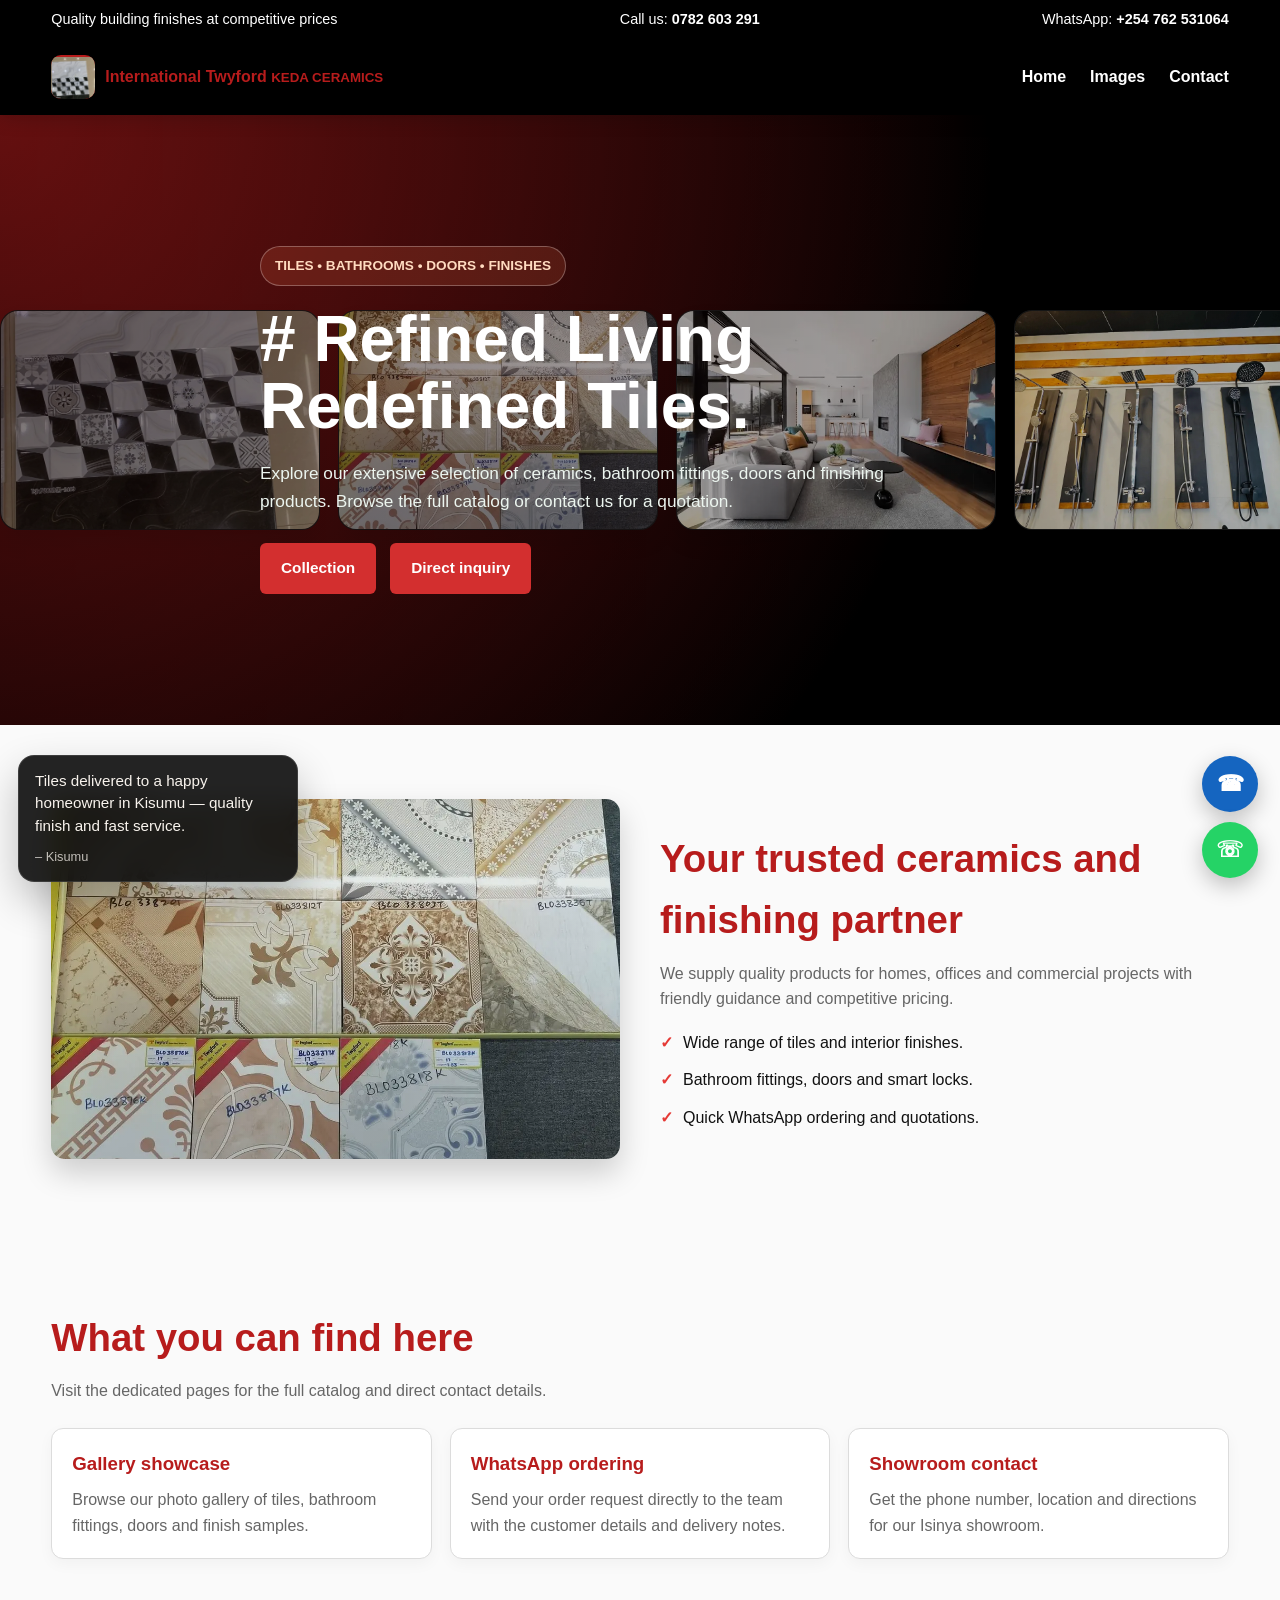
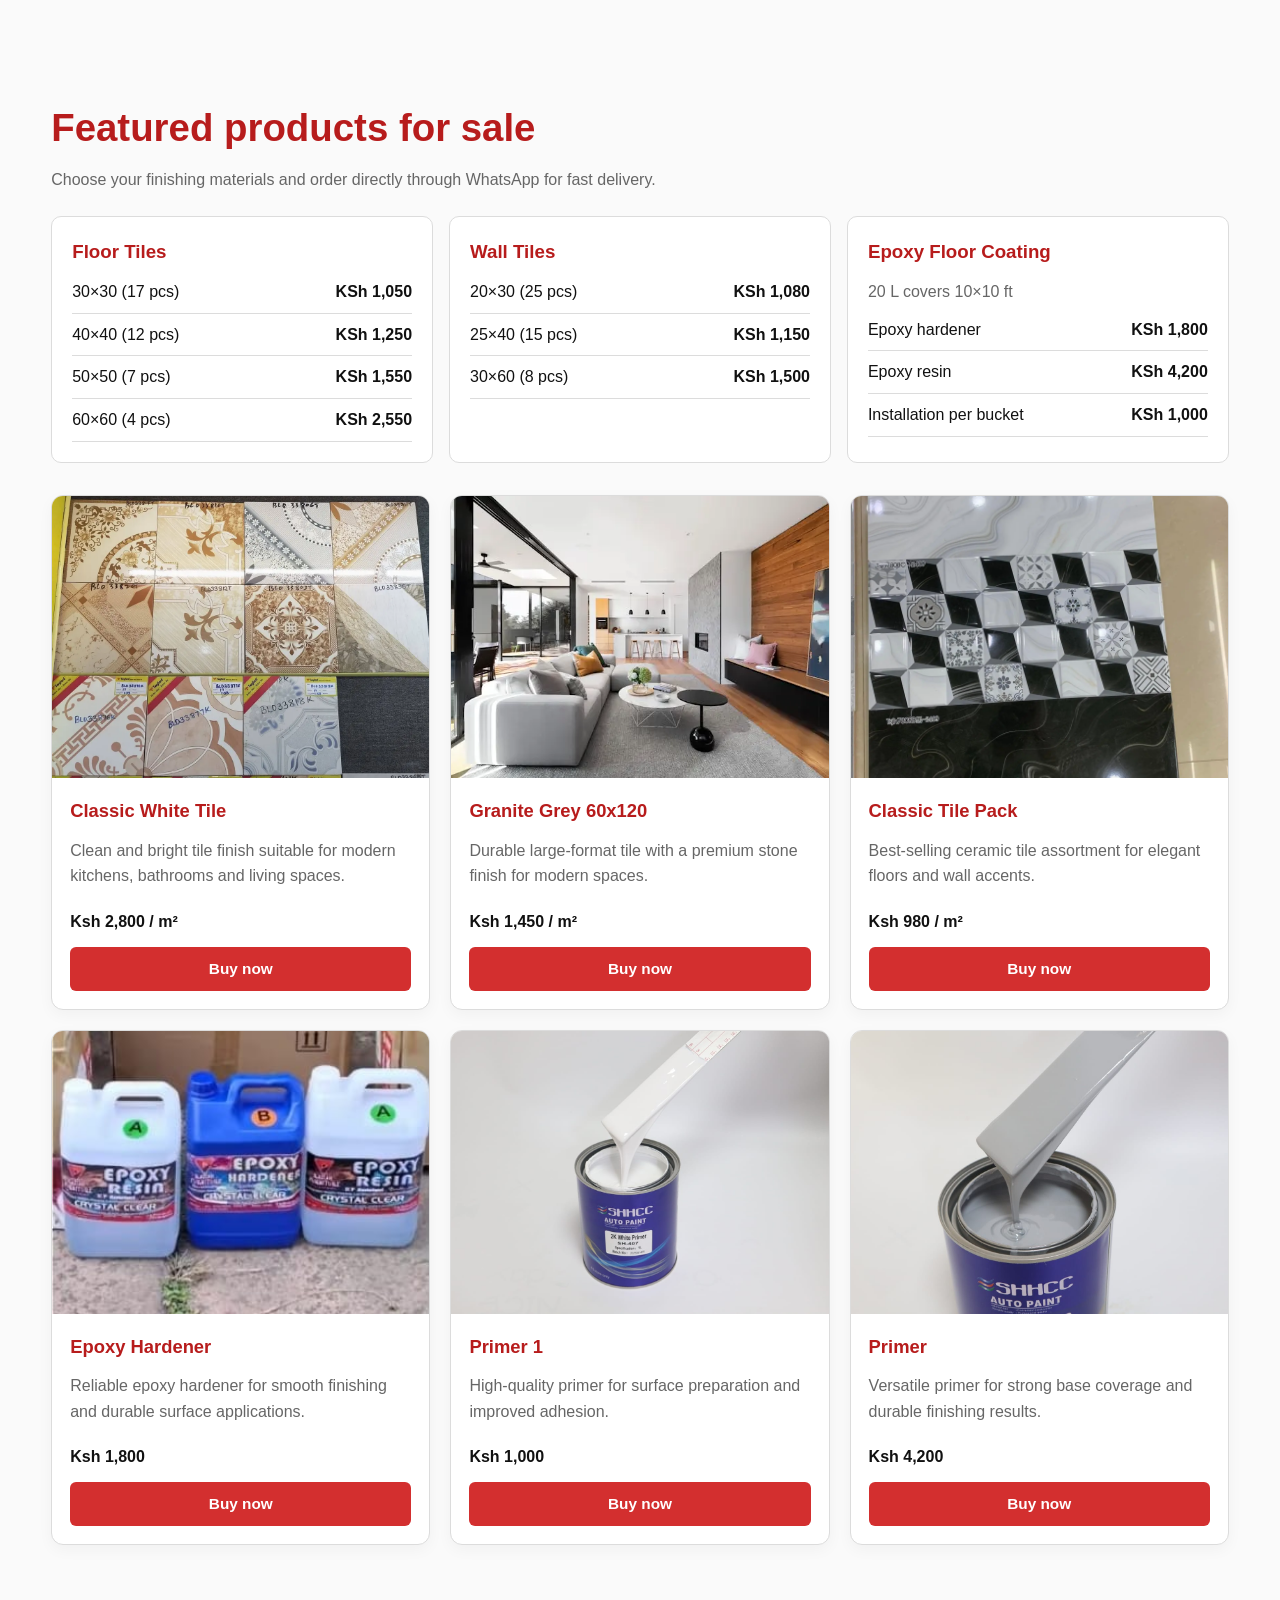
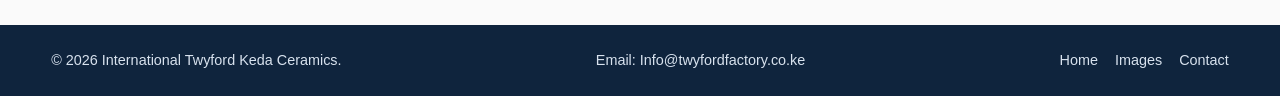
<file: Twyford_Tiles_Contact_WhatsApp_Updated/tiles/index.html>
<!DOCTYPE html>
<html lang="en">

<head>
    <meta charset="UTF-8" />
    <meta name="viewport" content="width=device-width, initial-scale=1.0" />
    <title>International Twyford Keda Ceramics | Isinya, Kajiado</title>
    <meta name="description" content="Shop quality Twyford tiles, bathroom fittings, doors, smart locks, taps and building materials at International Twyford Keda Ceramics in Isinya, Kajiado County." />
    <style>
         :root {
            --primary: #b71c1c;
            --primary-dark: #000000;
            --secondary: #e53935;
            --light: #fafafa;
            --dark: #111111;
            --gray: #666666;
            --white: #ffffff;
            --border: #dcdcdc;
            --shadow: 0 14px 30px rgba(0, 0, 0, 0.18);
        }
        
        * {
            box-sizing: border-box;
            margin: 0;
            padding: 0;
        }
        
        body {
            font-family: Arial, Helvetica, sans-serif;
            background: var(--light);
            color: var(--dark);
            line-height: 1.6;
        }
        
        a {
            color: inherit;
            text-decoration: none;
        }
        
        img {
            display: block;
            max-width: 100%;
        }
        
        .container {
            width: min(1180px, 92%);
            margin: auto;
        }
        
        .topbar {
            background: var(--primary-dark);
            color: var(--white);
            font-size: 0.9rem;
            padding: 8px 0;
        }
        
        .topbar-content {
            display: flex;
            justify-content: space-between;
            gap: 20px;
            flex-wrap: wrap;
        }
        
        header {
            position: sticky;
            top: 0;
            z-index: 1000;
            background: var(--primary-dark);
            box-shadow: 0 3px 18px rgba(0, 0, 0, 0.18);
        }
        
        .navbar {
            min-height: 76px;
            display: flex;
            align-items: center;
            justify-content: space-between;
            gap: 20px;
        }
        
        .logo {
            display: flex;
            align-items: center;
            gap: 10px;
            font-weight: 800;
            color: var(--primary);
        }
        
        .logo-icon {
            width: 44px;
            height: 44px;
            border-radius: 10px;
            overflow: hidden;
            display: grid;
            place-items: center;
            background: var(--primary);
            color: var(--white);
        }
        
        .logo-icon img {
            width: 100%;
            height: 100%;
            object-fit: cover;
            display: block;
            color: var(--secondary);
            font-size: 0.68rem;
            margin-top: 3px;
            letter-spacing: 0.8px;
        }
        
        .nav-links {
            display: flex;
            list-style: none;
            gap: 24px;
            font-weight: 600;
            color: var(--white);
        }
        
        .nav-links a:hover {
            color: var(--secondary);
        }
        
        .menu-btn {
            display: none;
            border: 0;
            background: transparent;
            font-size: 1.7rem;
            cursor: pointer;
            color: var(--primary);
        }
        
        .hero {
            position: relative;
            min-height: 610px;
            display: flex;
            align-items: center;
            background: radial-gradient(circle at top left, #b71c1c 0%, #000000 70%);
            color: var(--white);
            overflow: hidden;
        }
        
        .hero::before {
            content: '';
            position: absolute;
            inset: 0;
            background: linear-gradient(90deg, rgba(0, 0, 0, 0.45), rgba(0, 0, 0, 0.30), rgba(0, 0, 0, 0.08));
            z-index: 1;
        }
        
        .hero-bg {
            position: absolute;
            inset: 0;
            z-index: 0;
            opacity: 0.85;
        }
        
        .hero-track {
            display: flex;
            align-items: center;
            gap: 18px;
            position: absolute;
            left: 0;
            top: 50%;
            transform: translateY(-50%);
            animation: scrollImages 30s linear infinite;
            min-width: 200%;
        }
        
        .hero-bg-item {
            flex: 0 0 auto;
            width: 320px;
            height: 220px;
            border-radius: 18px;
            overflow: hidden;
            box-shadow: 0 12px 24px rgba(0, 0, 0, 0.12);
            background: #000;
            border: 1px solid rgba(255, 255, 255, 0.12);
        }
        
        .hero-bg-item img {
            width: 100%;
            height: 100%;
            object-fit: cover;
            object-position: center;
        }
        
        @keyframes scrollImages {
            from {
                transform: translateX(0) translateY(-50%);
            }
            to {
                transform: translateX(-50%) translateY(-50%);
            }
        }
        
        .hero-content {
            position: relative;
            z-index: 2;
            max-width: 760px;
            padding: 70px 0;
        }
        
        .tag {
            display: inline-block;
            background: rgba(235, 110, 75, 0.18);
            border: 1px solid rgba(255, 255, 255, 0.28);
            color: #ffdbc0;
            padding: 8px 14px;
            border-radius: 30px;
            font-weight: 700;
            font-size: 0.85rem;
            margin-bottom: 20px;
        }
        
        h1 {
            font-size: clamp(2.3rem, 5vw, 4.2rem);
            line-height: 1.05;
            margin-bottom: 20px;
        }
        
        .hero p {
            font-size: 1.08rem;
            max-width: 650px;
            color: #ecf5ef;
            margin-bottom: 28px;
        }
        
        .buttons {
            display: flex;
            gap: 14px;
            flex-wrap: wrap;
        }
        
        .btn {
            display: inline-block;
            border: 0;
            border-radius: 6px;
            padding: 13px 21px;
            font-size: 0.96rem;
            font-weight: 700;
            cursor: pointer;
        }
        
        .btn-primary {
            background: #d32f2f;
            color: var(--white);
        }
        
        .btn-light {
            background: #d32f2f;
            color: var(--white);
        }
        
        .section {
            padding: 74px 0;
        }
        
        .about-grid {
            display: grid;
            grid-template-columns: 1fr 1fr;
            gap: 40px;
            align-items: center;
        }
        
        .about-image {
            min-height: 360px;
            border-radius: 14px;
            background: linear-gradient(rgba(18, 71, 52, 0.1), rgba(18, 71, 52, 0.1)), url("tile.webp") center/cover;
            box-shadow: var(--shadow);
        }
        
        .section-heading h2 {
            color: var(--primary);
            font-size: clamp(1.8rem, 3vw, 2.4rem);
            margin-bottom: 10px;
        }
        
        .section-heading p {
            color: var(--gray);
        }
        
        .feature-list {
            list-style: none;
            display: grid;
            gap: 12px;
            margin-top: 18px;
        }
        
        .feature-list li {
            display: flex;
            gap: 10px;
            align-items: flex-start;
        }
        
        .feature-list span {
            color: var(--secondary);
            font-weight: 700;
        }
        
        .cards-grid {
            display: grid;
            grid-template-columns: repeat(3, minmax(0, 1fr));
            gap: 18px;
            margin-top: 24px;
        }
        
        .feature-card {
            background: var(--white);
            border: 1px solid var(--border);
            border-radius: 12px;
            padding: 20px;
            box-shadow: 0 5px 15px rgba(0, 0, 0, 0.04);
        }
        
        .product-grid {
            display: grid;
            grid-template-columns: repeat(3, minmax(0, 1fr));
            gap: 20px;
            margin-top: 24px;
        }
        
        .product-card {
            background: var(--white);
            border: 1px solid var(--border);
            border-radius: 16px;
            overflow: hidden;
            box-shadow: var(--shadow);
            display: flex;
            flex-direction: column;
        }
        
        .product-card img {
            width: 100%;
            aspect-ratio: 4/3;
            object-fit: cover;
            display: block;
        }
        
        .product-card-content {
            padding: 18px;
            display: grid;
            gap: 12px;
        }
        
        .product-card h3 {
            margin: 0;
            font-size: 1.15rem;
            color: var(--primary);
        }
        
        .product-card p {
            color: var(--gray);
            line-height: 1.6;
            margin: 0;
        }
        
        .product-meta {
            display: flex;
            justify-content: space-between;
            align-items: center;
            gap: 12px;
            margin-top: 8px;
        }
        
        .product-price {
            font-weight: 700;
            color: var(--dark);
        }
        
        .product-card a {
            margin-top: 14px;
        }
        
        .client-notifications {
            position: fixed;
            left: 18px;
            bottom: 18px;
            z-index: 1200;
            width: min(280px, calc(100vw - 36px));
            pointer-events: none;
            display: grid;
            gap: 12px;
        }
        
        .client-notification {
            background: rgba(17, 17, 17, 0.92);
            color: #f8f3ed;
            border: 1px solid rgba(255, 255, 255, 0.12);
            border-radius: 16px;
            padding: 14px 16px;
            box-shadow: 0 18px 40px rgba(0, 0, 0, 0.24);
            backdrop-filter: blur(10px);
            opacity: 0;
            transform: translateY(10px);
            transition: opacity 0.35s ease, transform 0.35s ease;
            pointer-events: auto;
        }
        
        .client-notification.visible {
            opacity: 1;
            transform: translateY(0);
        }
        
        .client-notification p {
            margin: 0;
            line-height: 1.45;
            font-size: 0.95rem;
        }
        
        .client-notification .client-source {
            display: block;
            margin-top: 10px;
            font-size: 0.8rem;
            opacity: 0.75;
        }
        
        .products-section {
            padding: 64px 0 80px;
        }
        
        .products-section .section-heading h2 {
            margin-bottom: 8px;
        }
        
        .price-catalog {
            display: grid;
            grid-template-columns: repeat(auto-fit, minmax(230px, 1fr));
            gap: 16px;
            margin: 24px 0 32px;
        }
        
        .price-group {
            padding: 20px;
            background: var(--white);
            border: 1px solid var(--border);
            border-radius: 10px;
        }
        
        .price-group h3 {
            margin-bottom: 12px;
            color: var(--primary);
        }
        
        .price-group p {
            margin-bottom: 12px;
            color: var(--gray);
        }
        
        .price-list {
            display: grid;
            gap: 8px;
            list-style: none;
        }
        
        .price-list li {
            display: flex;
            justify-content: space-between;
            gap: 12px;
            padding-bottom: 8px;
            border-bottom: 1px solid var(--border);
        }
        
        .price-list strong {
            text-align: right;
            white-space: nowrap;
        }
        
        .filter-bar {
            display: flex;
            flex-wrap: wrap;
            gap: 10px;
            margin-bottom: 24px;
        }
        
        .filter-btn {
            border: 1px solid #cbd4ce;
            border-radius: 999px;
            background: var(--white);
            padding: 9px 16px;
            font-weight: 600;
            cursor: pointer;
            color: var(--primary);
        }
        
        .filter-btn.active,
        .filter-btn:hover {
            background: var(--primary);
            color: var(--white);
            border-color: var(--primary);
        }
        
        .products-layout {
            display: grid;
            grid-template-columns: 1.7fr 0.95fr;
            gap: 24px;
            align-items: start;
        }
        
        .products-grid {
            display: flex;
            flex-direction: column;
            gap: 24px;
        }
        
        .category-section {
            background: linear-gradient(180deg, #f8f3ed 0%, #efddd2 100%);
            border: 1px solid #e3d2ca;
            border-radius: 16px;
            padding: 20px;
            box-shadow: 0 6px 18px rgba(30, 45, 70, 0.06);
        }
        
        .category-heading {
            display: flex;
            justify-content: space-between;
            align-items: center;
            gap: 12px;
            margin-bottom: 16px;
        }
        
        .category-heading h2 {
            color: var(--primary);
            font-size: 1.15rem;
        }
        
        .category-pill {
            background: rgba(235, 110, 75, 0.16);
            color: #9a3f27;
            border-radius: 999px;
            padding: 6px 10px;
            font-size: 0.82rem;
            font-weight: 700;
        }
        
        .category-product-grid {
            display: grid;
            grid-template-columns: repeat(2, minmax(0, 1fr));
            gap: 18px;
        }
        
        .product-card {
            background: var(--white);
            border: 1px solid var(--border);
            border-radius: 12px;
            box-shadow: 0 5px 15px rgba(0, 0, 0, 0.04);
            overflow: hidden;
            transition: transform 0.2s ease, box-shadow 0.2s ease;
        }
        
        .product-card:hover {
            transform: translateY(-3px);
            box-shadow: 0 12px 24px rgba(17, 38, 28, 0.12);
        }
        
        .product-image {
            width: 100%;
            height: 220px;
            object-fit: cover;
            object-position: center;
            cursor: pointer;
            display: block;
            background: #f7f3ea;
        }
        
        .gallery-btn {
            border: 0;
            background: transparent;
            color: var(--secondary);
            cursor: pointer;
            font-weight: 700;
            padding: 0;
            text-align: left;
        }
        
        .product-info {
            padding: 16px;
            display: grid;
            gap: 8px;
        }
        
        .category-label {
            color: var(--secondary);
            font-size: 0.76rem;
            font-weight: 800;
            text-transform: uppercase;
            letter-spacing: 0.6px;
        }
        
        .product-info h3 {
            color: var(--primary);
            font-size: 1rem;
            line-height: 1.25;
        }
        
        .price {
            color: var(--dark);
            font-weight: 800;
            font-size: 1.03rem;
        }
        
        .product-actions {
            display: grid;
            gap: 8px;
        }
        
        .qty-controls {
            display: flex;
            align-items: center;
            gap: 8px;
        }
        
        .qty-btn,
        .add-to-cart-btn,
        .remove-btn,
        .checkout-btn {
            border: 0;
            border-radius: 6px;
            cursor: pointer;
            font: inherit;
        }
        
        .qty-btn {
            width: 34px;
            height: 34px;
            background: var(--primary);
            color: var(--white);
            font-size: 1.1rem;
        }
        
        .qty-input {
            width: 56px;
            height: 34px;
            text-align: center;
            border: 1px solid #d4ddd6;
            border-radius: 6px;
            font-weight: 700;
        }
        
        .add-to-cart-btn {
            padding: 10px 12px;
            background: var(--secondary);
            color: var(--white);
            font-weight: 700;
        }
        
        .cart-panel {
            background: var(--white);
            border: 1px solid var(--border);
            border-radius: 14px;
            padding: 20px;
            box-shadow: var(--shadow);
            position: sticky;
            top: 100px;
        }
        
        .cart-panel h3 {
            color: var(--primary);
            margin-bottom: 14px;
        }
        
        .cart-items {
            display: grid;
            gap: 10px;
            margin-bottom: 14px;
        }
        
        .cart-item {
            display: flex;
            justify-content: space-between;
            align-items: flex-start;
            gap: 10px;
            border: 1px solid #e9ece7;
            border-radius: 10px;
            padding: 10px;
            background: #fcfcfa;
        }
        
        .cart-item strong {
            display: block;
            color: var(--primary);
            margin-bottom: 4px;
        }
        
        .cart-item small {
            color: var(--gray);
        }
        
        .remove-btn {
            background: transparent;
            color: #b23b3b;
            padding: 4px 6px;
            font-weight: 700;
        }
        
        .cart-total {
            padding-top: 10px;
            border-top: 1px solid #e9ece7;
            font-weight: 700;
            color: var(--primary);
            margin-bottom: 12px;
        }
        
        .checkout-form {
            display: grid;
            gap: 10px;
        }
        
        .checkout-form input,
        .checkout-form textarea {
            width: 100%;
            border: 1px solid #d5ddd7;
            border-radius: 6px;
            padding: 10px 12px;
            font: inherit;
        }
        
        .checkout-btn {
            padding: 12px;
            background: var(--primary);
            color: var(--white);
            font-weight: 700;
        }
        
        .buy-modal {
            position: fixed;
            inset: 0;
            background: rgba(0, 0, 0, 0.72);
            display: grid;
            place-items: center;
            padding: 18px;
            z-index: 2500;
        }
        
        .buy-modal.hidden {
            display: none;
        }
        
        .buy-modal-card {
            width: min(520px, 100%);
            background: var(--white);
            border-radius: 14px;
            padding: 22px;
            box-shadow: var(--shadow);
        }
        
        .buy-modal-card h3 {
            color: var(--primary);
            margin-bottom: 6px;
        }
        
        .buy-modal-card p {
            color: var(--gray);
            margin-bottom: 14px;
        }
        
        .buy-form {
            display: grid;
            gap: 12px;
        }
        
        .buy-form label {
            display: grid;
            gap: 6px;
            font-weight: 700;
            color: var(--dark);
        }
        
        .buy-form input,
        .buy-form textarea,
        .buy-form select,
        .buy-form input {
            width: 100%;
            border: 1px solid #d8e0da;
            border-radius: 8px;
            padding: 10px 12px;
            font: inherit;
        }
        
        .buy-form-actions {
            display: flex;
            justify-content: flex-end;
            gap: 10px;
            margin-top: 4px;
        }
        
        .buy-form-actions button {
            border: 0;
            border-radius: 8px;
            padding: 11px 14px;
            font-weight: 700;
            cursor: pointer;
        }
        
        .buy-cancel {
            background: #f0f0f0;
            color: var(--dark);
        }
        
        .buy-submit {
            background: #d32f2f;
            color: var(--white);
        }
        
        .empty-cart {
            color: var(--gray);
            padding: 12px 0;
        }
        
        .gallery-modal {
            position: fixed;
            inset: 0;
            z-index: 2200;
            background: rgba(6, 31, 23, 0.88);
            display: grid;
            place-items: center;
            padding: 18px;
        }
        
        .gallery-panel {
            width: min(960px, 100%);
            max-height: 92vh;
            overflow: auto;
            background: var(--white);
            border-radius: 16px;
            padding: 20px;
            box-shadow: var(--shadow);
        }
        
        .gallery-header {
            display: flex;
            justify-content: space-between;
            align-items: center;
            gap: 10px;
            margin-bottom: 12px;
        }
        
        .gallery-header h3 {
            color: var(--primary);
        }
        
        .gallery-close {
            border: 0;
            background: transparent;
            font-size: 1.5rem;
            cursor: pointer;
            color: var(--primary);
        }
        
        .gallery-main-image {
            width: 100%;
            height: 420px;
            object-fit: cover;
            border-radius: 10px;
            margin-bottom: 12px;
            background: #eef2ed;
        }
        
        .gallery-thumbs {
            display: grid;
            grid-template-columns: repeat(4, minmax(0, 1fr));
            gap: 10px;
        }
        
        .gallery-thumb {
            border: 2px solid transparent;
            border-radius: 8px;
            overflow: hidden;
            cursor: pointer;
            padding: 0;
            background: transparent;
        }
        
        .gallery-thumb.active {
            border-color: var(--secondary);
        }
        
        .gallery-thumb img {
            width: 100%;
            height: 92px;
            object-fit: cover;
        }
        
        .hidden {
            display: none;
        }
        
        .feature-card h3 {
            color: var(--primary);
            margin-bottom: 8px;
        }
        
        .feature-card p {
            color: var(--gray);
        }
        
        footer {
            background: #0f243d;
            color: #d8e2ee;
            padding: 24px 0;
            font-size: 0.9rem;
        }
        
        .footer-content {
            display: flex;
            justify-content: space-between;
            align-items: center;
            gap: 20px;
            flex-wrap: wrap;
        }
        
        .footer-links {
            display: flex;
            gap: 17px;
        }
        
        .footer-links a:hover {
            color: var(--secondary);
        }
        
        .floating-whatsapp {
            position: fixed;
            right: 22px;
            bottom: 22px;
            width: 55px;
            height: 55px;
            display: grid;
            place-items: center;
            border-radius: 50%;
            background: var(--secondary);
            color: var(--white);
            font-size: 1.7rem;
            box-shadow: 0 7px 20px rgba(0, 0, 0, 0.22);
        }
        
        @media (max-width: 1024px) {
            .hero-bg-item {
                width: 260px;
                height: 180px;
            }
            .about-grid,
            .cards-grid {
                grid-template-columns: 1fr;
            }
            .products-layout {
                grid-template-columns: 1fr;
            }
            .category-product-grid {
                grid-template-columns: 1fr;
            }
        }
        
        @media (max-width: 760px) {
            .menu-btn {
                display: block;
            }
            .nav-links {
                display: none;
                position: absolute;
                top: 76px;
                left: 0;
                right: 0;
                padding: 20px 5%;
                flex-direction: column;
                align-items: flex-start;
                background: var(--white);
                box-shadow: 0 10px 20px rgba(0, 0, 0, 0.08);
            }
            .nav-links.open {
                display: flex;
            }
            .topbar {
                font-size: 0.95rem;
                padding: 10px 0;
            }
            .navbar {
                min-height: 84px;
            }
            .hero {
                min-height: auto;
                padding: 48px 0;
            }
            .hero-bg {
                display: block;
                opacity: 0.95;
            }
            .hero::before {
                background: linear-gradient(180deg, rgba(0, 0, 0, 0.32), rgba(0, 0, 0, 0.12));
            }
            .hero-content {
                padding: 42px 0;
            }
            .tag {
                font-size: 0.92rem;
                padding: 10px 15px;
                margin-bottom: 18px;
            }
            .hero h1 {
                font-size: 2.7rem;
                line-height: 1.08;
            }
            .hero p {
                font-size: 1.08rem;
                line-height: 1.7;
                margin-bottom: 24px;
            }
            .buttons {
                flex-direction: column;
                gap: 12px;
            }
            .btn {
                width: 100%;
                padding: 15px 20px;
                font-size: 1rem;
            }
            .section {
                padding: 60px 0;
            }
            .section-heading h2 {
                font-size: 1.95rem;
                line-height: 1.25;
            }
            .section-heading p {
                font-size: 1rem;
                line-height: 1.7;
            }
            .feature-card {
                padding: 22px;
            }
            .feature-card h3 {
                font-size: 1.1rem;
                margin-bottom: 10px;
            }
            .feature-card p {
                font-size: 1rem;
                line-height: 1.6;
            }
            .product-info h3 {
                font-size: 1.05rem;
            }
            .price {
                font-size: 1.05rem;
            }
            .add-to-cart-btn,
            .qty-btn,
            .qty-input {
                min-height: 42px;
            }
            .buy-form input,
            .buy-form textarea,
            .buy-form select {
                min-height: 44px;
                font-size: 1rem;
                padding: 12px;
            }
            .about-grid,
            .cards-grid,
            .category-product-grid {
                grid-template-columns: 1fr;
            }
            .floating-whatsapp {
                right: 16px;
                bottom: 16px;
                width: 48px;
                height: 48px;
            }
            .gallery-thumbs {
                grid-template-columns: repeat(2, minmax(0, 1fr));
            }
            .footer-content {
                flex-direction: column;
                align-items: flex-start;
                gap: 12px;
            }
            .footer-links {
                flex-direction: column;
                gap: 10px;
            }
        }

        .floating-actions {
            position: fixed;
            right: 22px;
            bottom: 22px;
            z-index: 3000;
            display: flex;
            flex-direction: column;
            gap: 10px;
        }

        .floating-action {
            width: 56px;
            height: 56px;
            border-radius: 50%;
            display: grid;
            place-items: center;
            color: #fff;
            text-decoration: none;
            font-weight: 900;
            font-size: 1.35rem;
            box-shadow: 0 8px 22px rgba(0,0,0,.24);
            transition: transform .2s ease, box-shadow .2s ease;
        }

        .floating-action:hover {
            transform: translateY(-2px) scale(1.04);
            box-shadow: 0 12px 26px rgba(0,0,0,.3);
        }

        .floating-call { background: #1565c0; }
        .floating-wa { background: #25d366; }

        .contact-number-bar {
            display: flex;
            flex-wrap: wrap;
            gap: 12px 20px;
            align-items: center;
            margin-top: 14px;
            font-weight: 700;
        }

        .contact-number-bar a { text-decoration: underline; text-underline-offset: 3px; }

        @media (max-width: 700px) {
            .floating-actions { right: 14px; bottom: 14px; gap: 8px; }
            .floating-action { width: 50px; height: 50px; font-size: 1.15rem; }
            .topbar-content { gap: 6px 14px; }
        }
    </style>
</head>

<body>
    <div class="topbar">
        <div class="container topbar-content">
            <span>Quality building finishes at competitive prices</span>
            <span>Call us: <a href="tel:0782603291" aria-label="Call International Twyford Keda Ceramics"><strong>0782 603 291</strong></a></span>
            <span class="topbar-whatsapp">WhatsApp: <a href="https://wa.me/254762531064" target="_blank" rel="noopener"><strong>+254 762 531064</strong></a></span>
        </div>
    </div>

    <header>
        <nav class="navbar container">
            <a href="index.html" class="logo">
                <span class="logo-icon"><img src="Twyford tiles.webp" alt="Refined Living logo" /></span>
                <span>International Twyford <small>KEDA CERAMICS</small></span>
            </a>
            <button class="menu-btn" aria-label="Open navigation menu" onclick="toggleMenu()">☰</button>
            <ul class="nav-links" id="navLinks">
                <li><a href="index.html" onclick="closeMenu()">Home</a></li>
                <li><a href="images.html" onclick="closeMenu()">Images</a></li>
                <li><a href="contact.html" onclick="closeMenu()">Contact</a></li>
            </ul>
        </nav>
    </header>

    <main>
        <section class="hero">
            <div class="hero-bg" aria-hidden="true">
                <div class="hero-track">
                    <div class="hero-bg-item"><img src="Twyford tiles.webp" alt="Tile sample" /></div>
                    <div class="hero-bg-item"><img src="tile.webp" alt="Tile sample" /></div>
                    <div class="hero-bg-item"><img src="Twyford Granite Grey 60x120.webp" alt="Grey granite tile" /></div>
                    <div class="hero-bg-item"><img src="showers.webp" alt="Shower fitting" /></div>
                    <div class="hero-bg-item"><img src="smart door lock.webp" alt="Smart door lock" /></div>
                    <div class="hero-bg-item"><img src="Twyford tiles.webp" alt="Tile sample" /></div>
                    <div class="hero-bg-item"><img src="tile.webp" alt="Tile sample" /></div>
                </div>
            </div>
            <div class="container hero-content">
                <span class="tag">TILES • BATHROOMS • DOORS • FINISHES</span>
                <h1># Refined Living<br />Redefined Tiles.</h1>
                <p>Explore our extensive selection of ceramics, bathroom fittings, doors and finishing products. Browse the full catalog or contact us for a quotation.</p>
                <div class="buttons">
                    <a href="images.html" class="btn btn-primary">Collection</a>
                    <a href="contact.html" class="btn btn-light">Direct inquiry</a>
                </div>
            </div>
        </section>

        <section class="section">
            <div class="container about-grid">
                <div class="about-image" aria-label="Tile showroom"></div>
                <div>
                    <div class="section-heading">
                        <h2>Your trusted ceramics and finishing partner</h2>
                        <p>We supply quality products for homes, offices and commercial projects with friendly guidance and competitive pricing.</p>
                    </div>
                    <ul class="feature-list">
                        <li><span>✓</span> Wide range of tiles and interior finishes.</li>
                        <li><span>✓</span> Bathroom fittings, doors and smart locks.</li>
                        <li><span>✓</span> Quick WhatsApp ordering and quotations.</li>
                    </ul>
                </div>
            </div>
        </section>

        <section class="section">
            <div class="container">
                <div class="section-heading">
                    <h2>What you can find here</h2>
                    <p>Visit the dedicated pages for the full catalog and direct contact details.</p>
                </div>
                <div class="cards-grid">
                    <div class="feature-card">
                        <h3>Gallery showcase</h3>
                        <p>Browse our photo gallery of tiles, bathroom fittings, doors and finish samples.</p>
                    </div>
                    <div class="feature-card">
                        <h3>WhatsApp ordering</h3>
                        <p>Send your order request directly to the team with the customer details and delivery notes.</p>
                    </div>
                    <div class="feature-card">
                        <h3>Showroom contact</h3>
                        <p>Get the phone number, location and directions for our Isinya showroom.</p>
                    </div>
                </div>
            </div>
        </section>

        <section class="section products-section">
            <div class="container">
                <div class="section-heading">
                    <h2>Featured products for sale</h2>
                    <p>Choose your finishing materials and order directly through WhatsApp for fast delivery.</p>
                </div>
                <div class="price-catalog">
                    <article class="price-group">
                        <h3>Floor Tiles</h3>
                        <ul class="price-list">
                            <li><span>30×30 (17 pcs)</span><strong>KSh 1,050</strong></li>
                            <li><span>40×40 (12 pcs)</span><strong>KSh 1,250</strong></li>
                            <li><span>50×50 (7 pcs)</span><strong>KSh 1,550</strong></li>
                            <li><span>60×60 (4 pcs)</span><strong>KSh 2,550</strong></li>
                        </ul>
                    </article>
                    <article class="price-group">
                        <h3>Wall Tiles</h3>
                        <ul class="price-list">
                            <li><span>20×30 (25 pcs)</span><strong>KSh 1,080</strong></li>
                            <li><span>25×40 (15 pcs)</span><strong>KSh 1,150</strong></li>
                            <li><span>30×60 (8 pcs)</span><strong>KSh 1,500</strong></li>
                        </ul>
                    </article>
                    <article class="price-group">
                        <h3>Epoxy Floor Coating</h3>
                        <p>20 L covers 10×10 ft</p>
                        <ul class="price-list">
                            <li><span>Epoxy hardener</span><strong>KSh 1,800</strong></li>
                            <li><span>Epoxy resin</span><strong>KSh 4,200</strong></li>
                            <li><span>Installation per bucket</span><strong>KSh 1,000</strong></li>
                        </ul>
                    </article>
                </div>
                <div class="product-grid">
                    <article class="product-card">
                        <img src="tile.webp" alt="Classic white tile">
                        <div class="product-card-content">
                            <h3>Classic White Tile</h3>
                            <p>Clean and bright tile finish suitable for modern kitchens, bathrooms and living spaces.</p>
                            <div class="product-meta">
                                <span class="product-price">Ksh 2,800 / m²</span>
                            </div>
                            <button class="btn btn-primary buy-now-btn" type="button" data-product="Classic White Tile" data-price="2800" data-sizes="200x200,300x300,400x400,600x600">Buy now</button>
                        </div>
                    </article>
                    <article class="product-card">
                        <img src="Twyford Granite Grey 60x120.webp" alt="Granite Grey 60x120 tile">
                        <div class="product-card-content">
                            <h3>Granite Grey 60x120</h3>
                            <p>Durable large-format tile with a premium stone finish for modern spaces.</p>
                            <div class="product-meta">
                                <span class="product-price">Ksh 1,450 / m²</span>
                            </div>
                            <button class="btn btn-primary buy-now-btn" type="button" data-product="Granite Grey 60x120" data-price="1450" data-sizes="60x120">Buy now</button>
                        </div>
                    </article>
                    <article class="product-card">
                        <img src="Twyford tiles.webp" alt="Classic tile pack">
                        <div class="product-card-content">
                            <h3>Classic Tile Pack</h3>
                            <p>Best-selling ceramic tile assortment for elegant floors and wall accents.</p>
                            <div class="product-meta">
                                <span class="product-price">Ksh 980 / m²</span>
                            </div>
                            <button class="btn btn-primary buy-now-btn" type="button" data-product="Classic Tile Pack" data-price="980" data-sizes="200x200,300x300,400x400">Buy now</button>
                        </div>
                    </article>
                    <article class="product-card">
                        <img src="epoxy hardener.jpeg" alt="Epoxy hardener">
                        <div class="product-card-content">
                            <h3>Epoxy Hardener</h3>
                            <p>Reliable epoxy hardener for smooth finishing and durable surface applications.</p>
                            <div class="product-meta">
                                <span class="product-price">Ksh 1,800</span>
                            </div>
                            <button class="btn btn-primary buy-now-btn" type="button" data-product="Epoxy Hardener" data-price="1800" data-sizes="Unit">Buy now</button>
                        </div>
                    </article>
                    <article class="product-card">
                        <img src="primer 1.jpeg" alt="Primer 1">
                        <div class="product-card-content">
                            <h3>Primer 1</h3>
                            <p>High-quality primer for surface preparation and improved adhesion.</p>
                            <div class="product-meta">
                                <span class="product-price">Ksh 1,000</span>
                            </div>
                            <button class="btn btn-primary buy-now-btn" type="button" data-product="Primer 1" data-price="1000" data-sizes="Unit">Buy now</button>
                        </div>
                    </article>
                    <article class="product-card">
                        <img src="primer.jpeg" alt="Primer">
                        <div class="product-card-content">
                            <h3>Primer</h3>
                            <p>Versatile primer for strong base coverage and durable finishing results.</p>
                            <div class="product-meta">
                                <span class="product-price">Ksh 4,200</span>
                            </div>
                            <button class="btn btn-primary buy-now-btn" type="button" data-product="Primer" data-price="1000" data-sizes="Unit">Buy now</button>
                        </div>
                    </article>
                </div>
            </div>
        </section>
    </main>

    <footer>
        <div class="container footer-content">
            <span>© <span id="year"></span> International Twyford Keda Ceramics.</span>
            <span>Email: <a href="mailto:Info@twyfordfactory.co.ke">Info@twyfordfactory.co.ke</a></span>
            <div class="footer-links">
                <a href="index.html">Home</a>
                <a href="images.html">Images</a>
                <a href="contact.html">Contact</a>
            </div>
        </div>
    </footer>

    <div class="client-notifications" aria-live="polite" aria-atomic="true">
        <div class="client-notification" id="clientNotification">
            <p id="clientMessage">Happy clients across the country are receiving their tiles today.</p>
            <span class="client-source" id="clientSource">– Nairobi</span>
        </div>
    </div>

    <div class="buy-modal hidden" id="buyModal" aria-hidden="true">
        <div class="buy-modal-card">
            <h3>Order request</h3>
            <p>Fill in your order details and we will send it to WhatsApp.</p>
            <form class="buy-form" id="buyForm">
                <label>
                    Product
                    <input id="buyProductName" name="product" type="text" readonly required>
                </label>
                <label>
                    Quantity needed
                    <input id="buyQuantity" name="quantity" type="number" min="1" value="1" required>
                </label>
                <label>
                    Size
                    <select id="buySize" name="size">
                        <option value="">— Select size —</option>
                    </select>
                </label>
                <label>
                    Safaricom number
                    <input id="buyPhone" name="phone" type="tel" placeholder="0712 345 678" required>
                </label>
                <label>
                    Location
                    <input id="buyLocation" name="location" type="text" placeholder="Nairobi" required>
                </label>
                <label>
                    Total price (Ksh)
                    <input id="buyTotal" name="total" type="number" min="1" required>
                </label>
                <div class="buy-form-actions">
                    <button class="buy-cancel" type="button" id="closeBuyModal">Cancel</button>
                    <button class="buy-submit" type="submit">Send to WhatsApp</button>
                </div>
            </form>
        </div>
    </div>
    <div class="floating-actions" aria-label="Contact options">
        <a class="floating-action floating-call" href="tel:0782603291" aria-label="Call us at 0782 603 291" title="Call 0782 603 291">☎</a>
        <a class="floating-action floating-wa" href="https://wa.me/254762531064" target="_blank" rel="noopener" aria-label="Order on WhatsApp at +254 762 531064" title="WhatsApp +254 762 531064">☏</a>
    </div>

    <script>
        function toggleMenu() {
            const navLinks = document.getElementById('navLinks');
            if (navLinks) {
                navLinks.classList.toggle('open');
            }
        }

        function closeMenu() {
            const navLinks = document.getElementById('navLinks');
            if (navLinks) {
                navLinks.classList.remove('open');
            }
        }

        function initSite() {
            const navLinks = document.getElementById('navLinks');
            if (navLinks) {
                document.querySelectorAll('.nav-links a').forEach((link) => {
                    link.addEventListener('click', closeMenu);
                });
            }

            const yearEl = document.getElementById('year');
            if (yearEl) {
                yearEl.textContent = new Date().getFullYear();
            }

            const clientMessages = [{
                text: 'Tiles delivered to a happy homeowner in Kisumu — quality finish and fast service.',
                source: 'Kisumu'
            }, {
                text: 'Order received and installed in a new kitchen project in Nakuru.',
                source: 'Nakuru'
            }, {
                text: 'Clients in Eldoret loved the quick delivery and stone-look tiles.',
                source: 'Eldoret'
            }, {
                text: 'Beautiful bathroom tiles delivered safely to a Nairobi customer.',
                source: 'Nairobi'
            }, {
                text: 'Tiles delivered to a family home in Mombasa with excellent customer support.',
                source: 'Mombasa'
            }];

            let currentClientIndex = 0;
            const notification = document.getElementById('clientNotification');
            const messageEl = document.getElementById('clientMessage');
            const sourceEl = document.getElementById('clientSource');

            function showClientMessage() {
                if (!notification || !messageEl || !sourceEl) {
                    return;
                }
                const current = clientMessages[currentClientIndex];
                messageEl.textContent = current.text;
                sourceEl.textContent = `– ${current.source}`;
                notification.classList.add('visible');
                setTimeout(() => notification.classList.remove('visible'), 4500);
                currentClientIndex = (currentClientIndex + 1) % clientMessages.length;
            }

            showClientMessage();
            setInterval(showClientMessage, 6500);

            const buyModal = document.getElementById('buyModal');
            const buyForm = document.getElementById('buyForm');
            const buyProductName = document.getElementById('buyProductName');
            const buyQuantity = document.getElementById('buyQuantity');
            const buyPhone = document.getElementById('buyPhone');
            const buyLocation = document.getElementById('buyLocation');
            const buyTotal = document.getElementById('buyTotal');
            const buySize = document.getElementById('buySize');
            let currentProductPrice = 0;

            if (!buyModal || !buyForm || !buyProductName || !buyQuantity || !buyPhone || !buyLocation || !buyTotal) {
                return;
            }

            function openBuyModal(product, price, sizes) {
                buyProductName.value = product;
                currentProductPrice = Number(price);
                buyQuantity.value = 1;
                buyPhone.value = '';
                buyLocation.value = '';
                buyTotal.value = currentProductPrice;

                // Populate sizes select
                if (buySize) {
                    buySize.innerHTML = '<option value="">— Select size —</option>';
                    if (sizes) {
                        sizes.split(',').map(s => s.trim()).forEach((s) => {
                            const opt = document.createElement('option');
                            opt.value = s;
                            opt.textContent = s;
                            buySize.appendChild(opt);
                        });
                    }
                }

                buyModal.classList.remove('hidden');
                buyModal.setAttribute('aria-hidden', 'false');
            }

            function closeBuyModal() {
                buyModal.classList.add('hidden');
                buyModal.setAttribute('aria-hidden', 'true');
                buyForm.reset();
                buyTotal.value = '';
            }

            document.querySelectorAll('.buy-now-btn').forEach((button) => {
                button.addEventListener('click', () => {
                    openBuyModal(button.dataset.product, button.dataset.price, button.dataset.sizes || '');
                });
            });

            const closeButton = document.getElementById('closeBuyModal');
            if (closeButton) {
                closeButton.addEventListener('click', closeBuyModal);
            }

            buyModal.addEventListener('click', (event) => {
                if (event.target === buyModal) {
                    closeBuyModal();
                }
            });

            buyQuantity.addEventListener('input', () => {
                const quantity = parseInt(buyQuantity.value, 10);
                if (quantity > 0) {
                    buyTotal.value = quantity * currentProductPrice;
                }
            });

            buyForm.addEventListener('submit', (event) => {
                event.preventDefault();

                const quantity = parseInt(buyQuantity.value, 10);
                const phone = buyPhone.value.trim();
                const location = buyLocation.value.trim();
                const total = buyTotal.value.trim();
                const sizeValue = buySize ? (buySize.value || '') : '';

                if (!quantity || !phone || !location || !total) {
                    alert('Please fill in quantity, Safaricom number, location and total price.');
                    return;
                }

                const message = `Hello International Twyford Keda Ceramics,%0A%0AI would like to order:%0AProduct: ${encodeURIComponent(buyProductName.value)}%0AQuantity: ${quantity}%0ASize: ${encodeURIComponent(sizeValue)}%0ASafaricom number: ${encodeURIComponent(phone)}%0ALocation: ${encodeURIComponent(location)}%0ATotal price: ${encodeURIComponent(total)}%0A%0APlease confirm availability and delivery.`;
                const whatsappUrl = `https://wa.me/254762531064?text=${message}`;
                window.open(whatsappUrl, '_blank', 'noopener,noreferrer');
                closeBuyModal();
            });
        }

        document.addEventListener('DOMContentLoaded', initSite);
    </script>
</body>

</html>
</file>
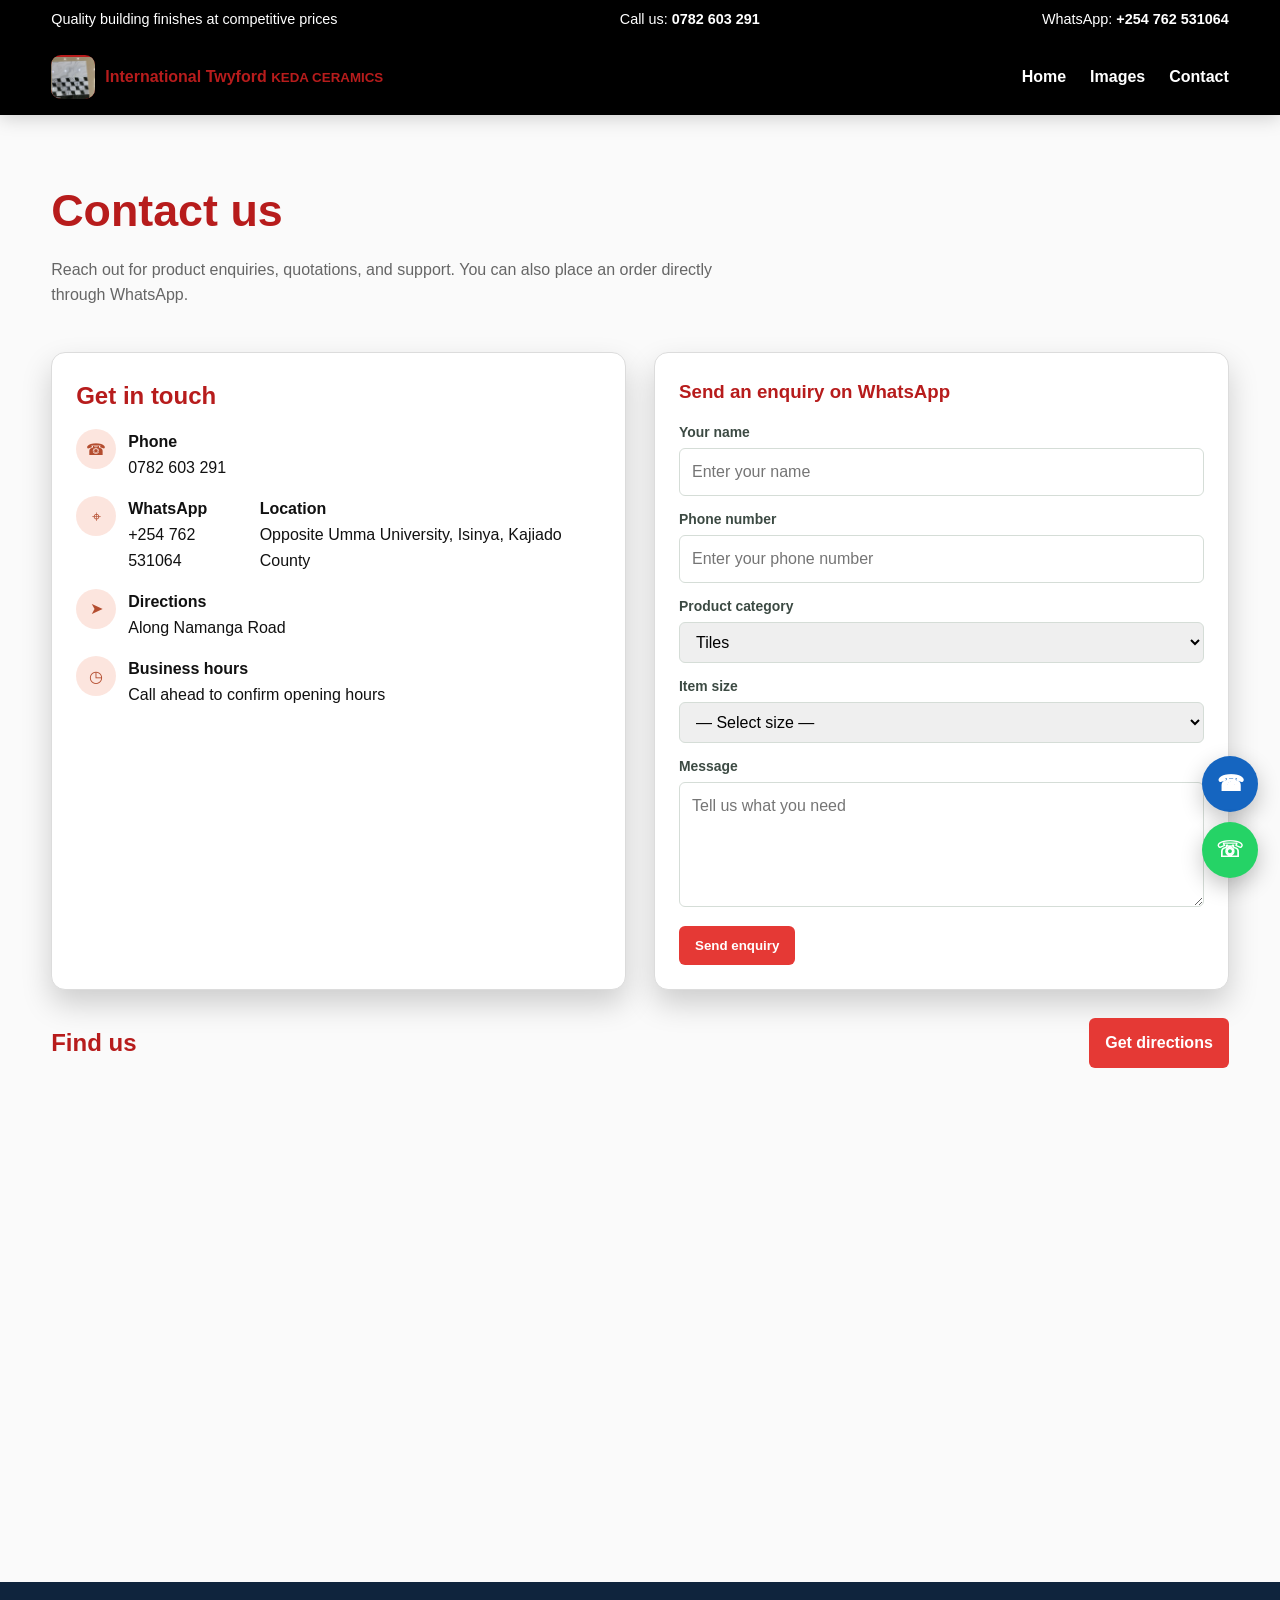
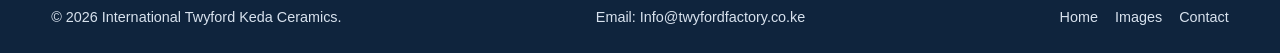
<file: Twyford_Tiles_Contact_WhatsApp_Updated/tiles/contact.html>
<!DOCTYPE html>
<html lang="en">

<head>
    <meta charset="UTF-8" />
    <meta name="viewport" content="width=device-width, initial-scale=1.0" />
    <title>Contact | International Twyford Keda Ceramics</title>
    <meta name="description" content="Get in touch with International Twyford Keda Ceramics for product enquiries, quotations, and WhatsApp orders." />
    <style>
         :root {
            --primary: #b71c1c;
            --primary-dark: #000000;
            --secondary: #e53935;
            --light: #fafafa;
            --dark: #111111;
            --gray: #666666;
            --white: #ffffff;
            --border: #dcdcdc;
            --shadow: 0 14px 30px rgba(0, 0, 0, 0.18);
        }
        
        * {
            box-sizing: border-box;
            margin: 0;
            padding: 0;
        }
        
        body {
            font-family: Arial, Helvetica, sans-serif;
            background: var(--light);
            color: var(--dark);
            line-height: 1.6;
        }
        
        a {
            color: inherit;
            text-decoration: none;
        }
        
        .container {
            width: min(1180px, 92%);
            margin: auto;
        }
        
        .topbar {
            background: var(--primary-dark);
            color: var(--white);
            font-size: 0.9rem;
            padding: 8px 0;
        }
        
        .topbar-content {
            display: flex;
            justify-content: space-between;
            gap: 20px;
            flex-wrap: wrap;
        }
        
        header {
            position: sticky;
            top: 0;
            z-index: 1000;
            background: var(--primary-dark);
            box-shadow: 0 3px 18px rgba(0, 0, 0, 0.18);
        }
        
        .navbar {
            min-height: 76px;
            display: flex;
            align-items: center;
            justify-content: space-between;
            gap: 20px;
        }
        
        .logo {
            display: flex;
            align-items: center;
            gap: 10px;
            font-weight: 800;
            color: var(--primary);
        }
        
        .logo-icon {
            width: 44px;
            height: 44px;
            border-radius: 10px;
            overflow: hidden;
            display: grid;
            place-items: center;
            background: var(--primary);
            color: var(--white);
        }
        
        .logo-icon img {
            width: 100%;
            height: 100%;
            object-fit: cover;
            display: block;
            color: var(--secondary);
            font-size: 0.68rem;
            margin-top: 3px;
            letter-spacing: 0.8px;
        }
        
        .nav-links {
            display: flex;
            list-style: none;
            gap: 24px;
            font-weight: 600;
            color: var(--white);
        }
        
        .nav-links a:hover {
            color: var(--secondary);
        }
        
        .menu-btn {
            display: none;
            border: 0;
            background: transparent;
            font-size: 1.7rem;
            cursor: pointer;
            color: var(--primary);
        }
        
        .page-hero {
            padding: 60px 0 24px;
        }
        
        .page-hero h1 {
            color: var(--primary);
            font-size: clamp(2rem, 4vw, 2.8rem);
            margin-bottom: 10px;
        }
        
        .page-hero p {
            color: var(--gray);
            max-width: 700px;
        }
        
        .contact-section {
            padding: 20px 0 80px;
        }
        
        .contact-grid {
            display: grid;
            grid-template-columns: 1fr 1fr;
            gap: 28px;
        }
        
        .map-section {
            margin-top: 28px;
        }
        
        .map-heading {
            display: flex;
            justify-content: space-between;
            align-items: center;
            gap: 16px;
            margin-bottom: 14px;
        }
        
        .map-heading h2 {
            color: var(--primary);
        }
        
        .map-heading .btn {
            display: inline-block;
            white-space: nowrap;
        }
        
        .location-map {
            display: block;
            width: 100%;
            height: clamp(280px, 38vw, 420px);
            border: 0;
            border-radius: 8px;
        }
        
        .card {
            background: var(--white);
            border: 1px solid var(--border);
            border-radius: 14px;
            padding: 24px;
            box-shadow: var(--shadow);
        }
        
        .card h2,
        .card h3 {
            color: var(--primary);
            margin-bottom: 14px;
        }
        
        .contact-details {
            display: grid;
            gap: 16px;
        }
        
        .contact-item {
            display: flex;
            gap: 12px;
            align-items: flex-start;
        }
        
        .contact-icon {
            width: 40px;
            height: 40px;
            border-radius: 50%;
            display: grid;
            place-items: center;
            background: rgba(235, 110, 75, 0.18);
            color: #b44d2f;
            flex-shrink: 0;
        }
        
        .form-group {
            margin-bottom: 12px;
        }
        
        .form-group label {
            display: block;
            color: #3c4a43;
            font-size: 0.87rem;
            font-weight: 700;
            margin-bottom: 5px;
        }
        
        .form-group input,
        .form-group textarea,
        .form-group select {
            width: 100%;
            border: 1px solid #d5ddd7;
            border-radius: 6px;
            padding: 10px 12px;
            font: inherit;
        }
        
        .btn {
            border: 0;
            border-radius: 6px;
            padding: 12px 16px;
            background: var(--secondary);
            color: var(--white);
            font-weight: 700;
            cursor: pointer;
        }
        
        footer {
            background: #0f243d;
            color: #d8e2ee;
            padding: 24px 0;
            font-size: 0.9rem;
        }
        
        .footer-content {
            display: flex;
            justify-content: space-between;
            align-items: center;
            gap: 20px;
            flex-wrap: wrap;
        }
        
        .footer-links {
            display: flex;
            gap: 17px;
        }
        
        .footer-links a:hover {
            color: var(--secondary);
        }
        
        .floating-whatsapp {
            position: fixed;
            right: 22px;
            bottom: 22px;
            width: 55px;
            height: 55px;
            display: grid;
            place-items: center;
            border-radius: 50%;
            background: var(--secondary);
            color: var(--white);
            font-size: 1.7rem;
            box-shadow: 0 7px 20px rgba(0, 0, 0, 0.22);
        }
        
        @media (max-width: 1024px) {
            .contact-grid {
                grid-template-columns: 1fr;
            }
        }
        
        @media (max-width: 760px) {
            .menu-btn {
                display: block;
            }
            .nav-links {
                display: none;
                position: absolute;
                top: 76px;
                left: 0;
                right: 0;
                padding: 20px 5%;
                flex-direction: column;
                align-items: flex-start;
                background: var(--white);
                box-shadow: 0 10px 20px rgba(0, 0, 0, 0.08);
            }
            .nav-links.open {
                display: flex;
            }
            .page-hero {
                padding: 40px 0 20px;
            }
            .page-hero h1 {
                font-size: 2.2rem;
            }
            .contact-grid {
                grid-template-columns: 1fr;
            }
            .map-heading {
                align-items: flex-start;
                flex-direction: column;
            }
            .card {
                padding: 18px;
            }
            .footer-content {
                flex-direction: column;
                align-items: flex-start;
            }
            .floating-whatsapp {
                right: 16px;
                bottom: 16px;
                width: 48px;
                height: 48px;
            }
        }

        .floating-actions {
            position: fixed;
            right: 22px;
            bottom: 22px;
            z-index: 3000;
            display: flex;
            flex-direction: column;
            gap: 10px;
        }

        .floating-action {
            width: 56px;
            height: 56px;
            border-radius: 50%;
            display: grid;
            place-items: center;
            color: #fff;
            text-decoration: none;
            font-weight: 900;
            font-size: 1.35rem;
            box-shadow: 0 8px 22px rgba(0,0,0,.24);
            transition: transform .2s ease, box-shadow .2s ease;
        }

        .floating-action:hover {
            transform: translateY(-2px) scale(1.04);
            box-shadow: 0 12px 26px rgba(0,0,0,.3);
        }

        .floating-call { background: #1565c0; }
        .floating-wa { background: #25d366; }

        .contact-number-bar {
            display: flex;
            flex-wrap: wrap;
            gap: 12px 20px;
            align-items: center;
            margin-top: 14px;
            font-weight: 700;
        }

        .contact-number-bar a { text-decoration: underline; text-underline-offset: 3px; }

        @media (max-width: 700px) {
            .floating-actions { right: 14px; bottom: 14px; gap: 8px; }
            .floating-action { width: 50px; height: 50px; font-size: 1.15rem; }
            .topbar-content { gap: 6px 14px; }
        }
    </style>
</head>

<body>
    <div class="topbar">
        <div class="container topbar-content">
            <span>Quality building finishes at competitive prices</span>
            <span>Call us: <a href="tel:0782603291" aria-label="Call International Twyford Keda Ceramics"><strong>0782 603 291</strong></a></span>
            <span class="topbar-whatsapp">WhatsApp: <a href="https://wa.me/254762531064" target="_blank" rel="noopener"><strong>+254 762 531064</strong></a></span>
        </div>
    </div>

    <header>
        <nav class="navbar container">
            <a href="index.html" class="logo">
                <span class="logo-icon"><img src="Twyford tiles.webp" alt="Refined Living logo" /></span>
                <span>International Twyford <small>KEDA CERAMICS</small></span>
            </a>
            <button class="menu-btn" aria-label="Open navigation menu" onclick="toggleMenu()">☰</button>
            <ul class="nav-links" id="navLinks">
                <li><a href="index.html" onclick="closeMenu()">Home</a></li>
                <li><a href="images.html" onclick="closeMenu()">Images</a></li>
                <li><a href="contact.html" onclick="closeMenu()">Contact</a></li>
            </ul>
        </nav>
    </header>

    <main>
        <section class="page-hero">
            <div class="container">
                <h1>Contact us</h1>
                <p>Reach out for product enquiries, quotations, and support. You can also place an order directly through WhatsApp.</p>
            </div>
        </section>

        <section class="contact-section">
            <div class="container contact-grid">
                <div class="card">
                    <h2>Get in touch</h2>
                    <div class="contact-details">
                        <div class="contact-item">
                            <div class="contact-icon">☎</div>
                            <div><strong>Phone</strong><br /><a href="tel:0782603291">0782 603 291</a></div>
                        </div>
                        <div class="contact-item">
                            <div class="contact-icon">⌖</div>
                            <div><strong>WhatsApp</strong><br /><a href="https://wa.me/254762531064" target="_blank" rel="noopener">+254 762 531064</a></div>
                        <div><strong>Location</strong><br />Opposite Umma University, Isinya, Kajiado County</div>
                        </div>
                        <div class="contact-item">
                            <div class="contact-icon">➤</div>
                            <div><strong>Directions</strong><br />Along Namanga Road</div>
                        </div>
                        <div class="contact-item">
                            <div class="contact-icon">◷</div>
                            <div><strong>Business hours</strong><br />Call ahead to confirm opening hours</div>
                        </div>
                    </div>
                </div>

                <div class="card">
                    <h3>Send an enquiry on WhatsApp</h3>
                    <form onsubmit="sendWhatsApp(event)">
                        <div class="form-group">
                            <label for="name">Your name</label>
                            <input id="name" type="text" placeholder="Enter your name" required />
                        </div>
                        <div class="form-group">
                            <label for="phone">Phone number</label>
                            <input id="phone" type="tel" placeholder="Enter your phone number" required />
                        </div>
                        <div class="form-group">
                            <label for="interest">Product category</label>
                            <select id="interest">
                                <option>Tiles</option>
                                <option>Doors and smart locks</option>
                                <option>Bathroom fittings</option>
                                <option>Epoxy and finishes</option>
                                <option>General enquiry</option>
                            </select>
                        </div>
                        <div class="form-group">
                            <label for="size">Item size</label>
                            <select id="size">
                                <option value="">— Select size —</option>
                                <option>200x200 mm</option>
                                <option>300x300 mm</option>
                                <option>400x400 mm</option>
                                <option>600x600 mm</option>
                                <option>Other</option>
                            </select>
                        </div>
                        <div class="form-group">
                            <label for="message">Message</label>
                            <textarea id="message" rows="4" placeholder="Tell us what you need"></textarea>
                        </div>
                        <button class="btn" type="submit">Send enquiry</button>
                    </form>
                </div>
            </div>

            <div class="container map-section">
                <div class="map-heading">
                    <h2>Find us</h2>
                    <a class="btn" href="https://www.google.com/maps/dir/?api=1&amp;destination=Opposite%20Umma%20University%2C%20Isinya%2C%20Kajiado%20County" target="_blank" rel="noopener">Get directions</a>
                </div>
                <iframe class="location-map" src="https://maps.google.com/maps?q=Opposite%20Umma%20University%2C%20Isinya%2C%20Kajiado%20County&amp;z=15&amp;output=embed" title="Map to International Twyford Keda Ceramics in Isinya" loading="lazy" referrerpolicy="no-referrer-when-downgrade"></iframe>
            </div>
        </section>
    </main>

    <footer>
        <div class="container footer-content">
            <span>© <span id="year"></span> International Twyford Keda Ceramics.</span>
            <span>Email: <a href="mailto:Info@twyfordfactory.co.ke">Info@twyfordfactory.co.ke</a></span>
            <div class="footer-links">
                <a href="index.html">Home</a>
                <a href="images.html">Images</a>
                <a href="contact.html">Contact</a>
            </div>
        </div>
    </footer>
    <div class="floating-actions" aria-label="Contact options">
        <a class="floating-action floating-call" href="tel:0782603291" aria-label="Call us at 0782 603 291" title="Call 0782 603 291">☎</a>
        <a class="floating-action floating-wa" href="https://wa.me/254762531064" target="_blank" rel="noopener" aria-label="Order on WhatsApp at +254 762 531064" title="WhatsApp +254 762 531064">☏</a>
    </div>

    <script>
        function toggleMenu() {
            const navLinks = document.getElementById('navLinks');
            if (navLinks) {
                navLinks.classList.toggle('open');
            }
        }

        function closeMenu() {
            const navLinks = document.getElementById('navLinks');
            if (navLinks) {
                navLinks.classList.remove('open');
            }
        }

        function initSite() {
            const yearEl = document.getElementById('year');
            if (yearEl) {
                yearEl.textContent = new Date().getFullYear();
            }

            const navLinks = document.getElementById('navLinks');
            if (navLinks) {
                document.querySelectorAll('.nav-links a').forEach((link) => {
                    link.addEventListener('click', closeMenu);
                });
            }

            const form = document.querySelector('form');
            if (!form) {
                return;
            }

            form.addEventListener('submit', (event) => {
                event.preventDefault();
                const name = (document.getElementById('name')?.value || '').trim();
                const phone = (document.getElementById('phone')?.value || '').trim();
                const interest = document.getElementById('interest')?.value || '';
                const size = document.getElementById('size')?.value || '';
                const message = (document.getElementById('message')?.value || '').trim();

                if (!name || !phone) {
                    alert('Please enter your name and phone number.');
                    return;
                }

                const text = 'Hello International Twyford Keda Ceramics,%0A%0A' +
                    'My name is ' + encodeURIComponent(name) + '.%0A' +
                    'Phone: ' + encodeURIComponent(phone) + '%0A' +
                    'I am interested in: ' + encodeURIComponent(interest) + '%0A' +
                    'Size: ' + encodeURIComponent(size) + '%0A' +
                    'Message: ' + encodeURIComponent(message);

                window.open('https://wa.me/254762531064?text=' + text, '_blank', 'noopener,noreferrer');
            });
        }

        document.addEventListener('DOMContentLoaded', initSite);
    </script>
</body>

</html>
</file>
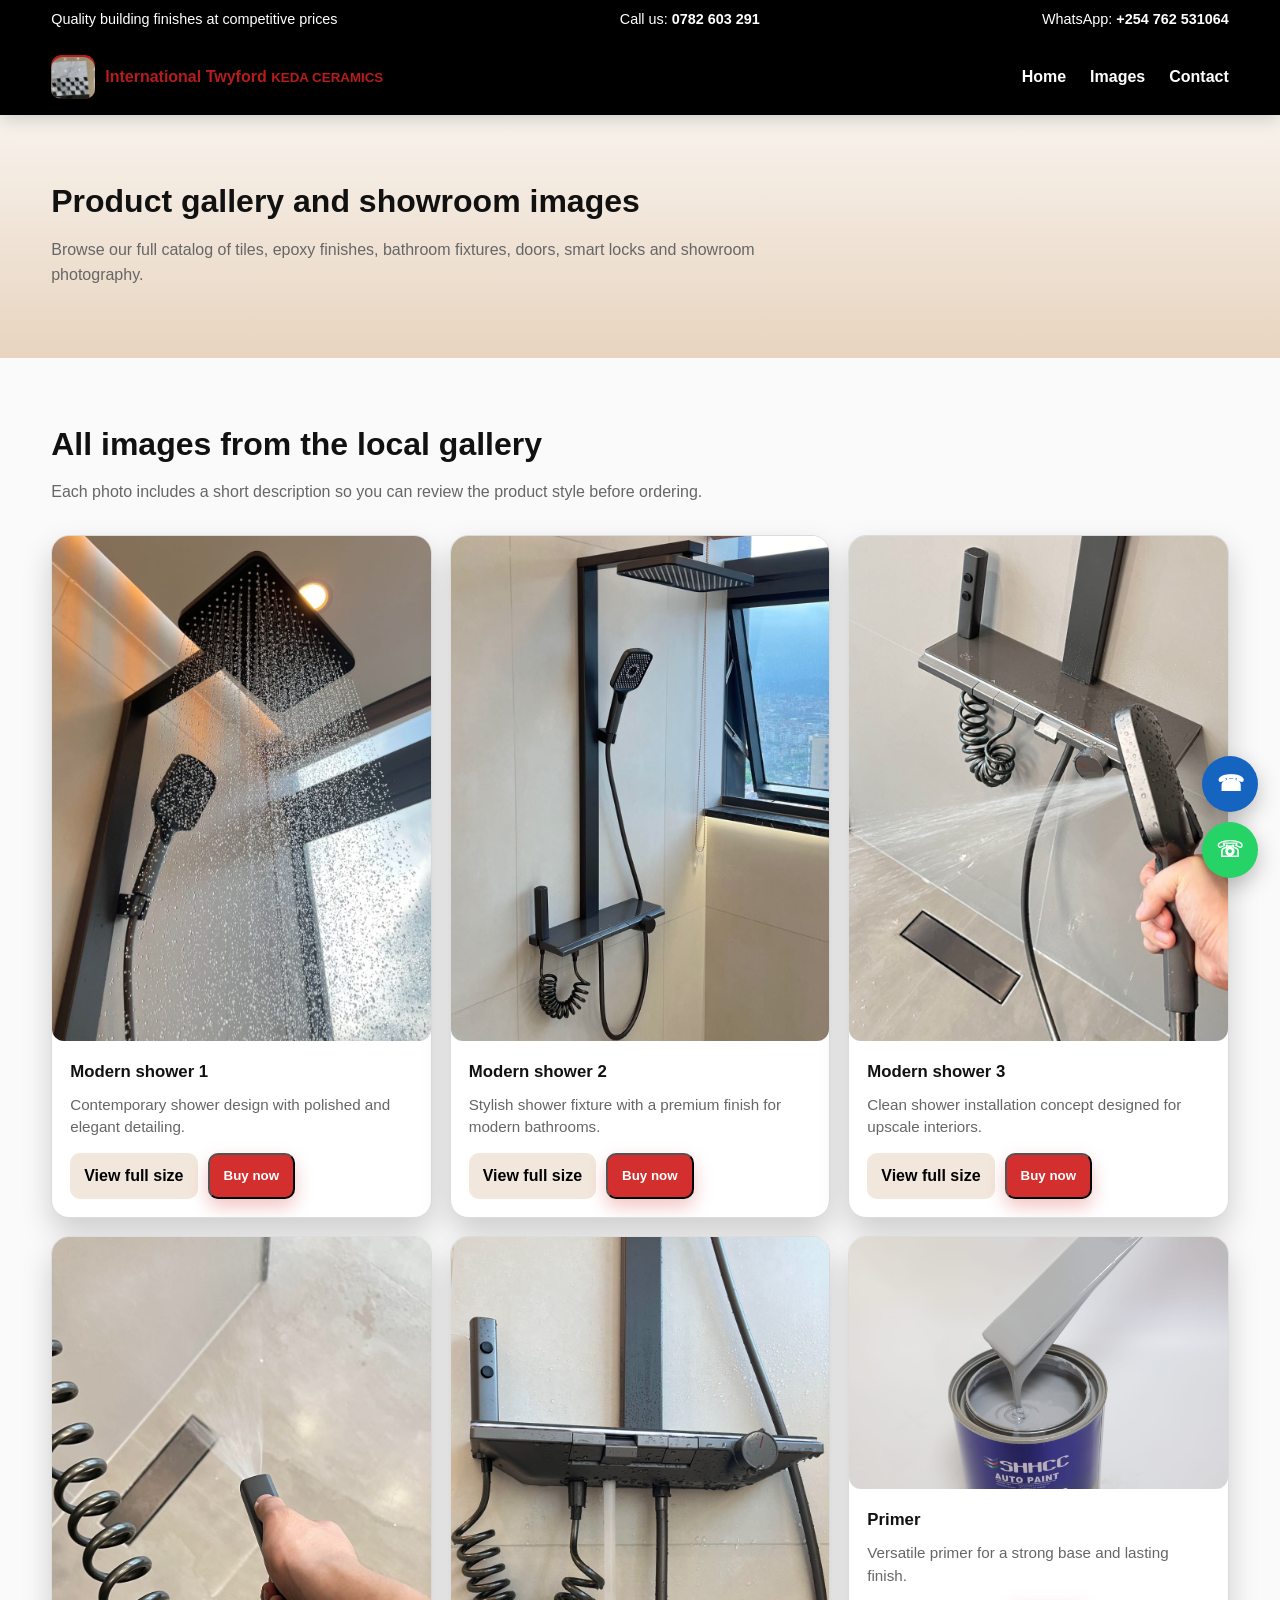
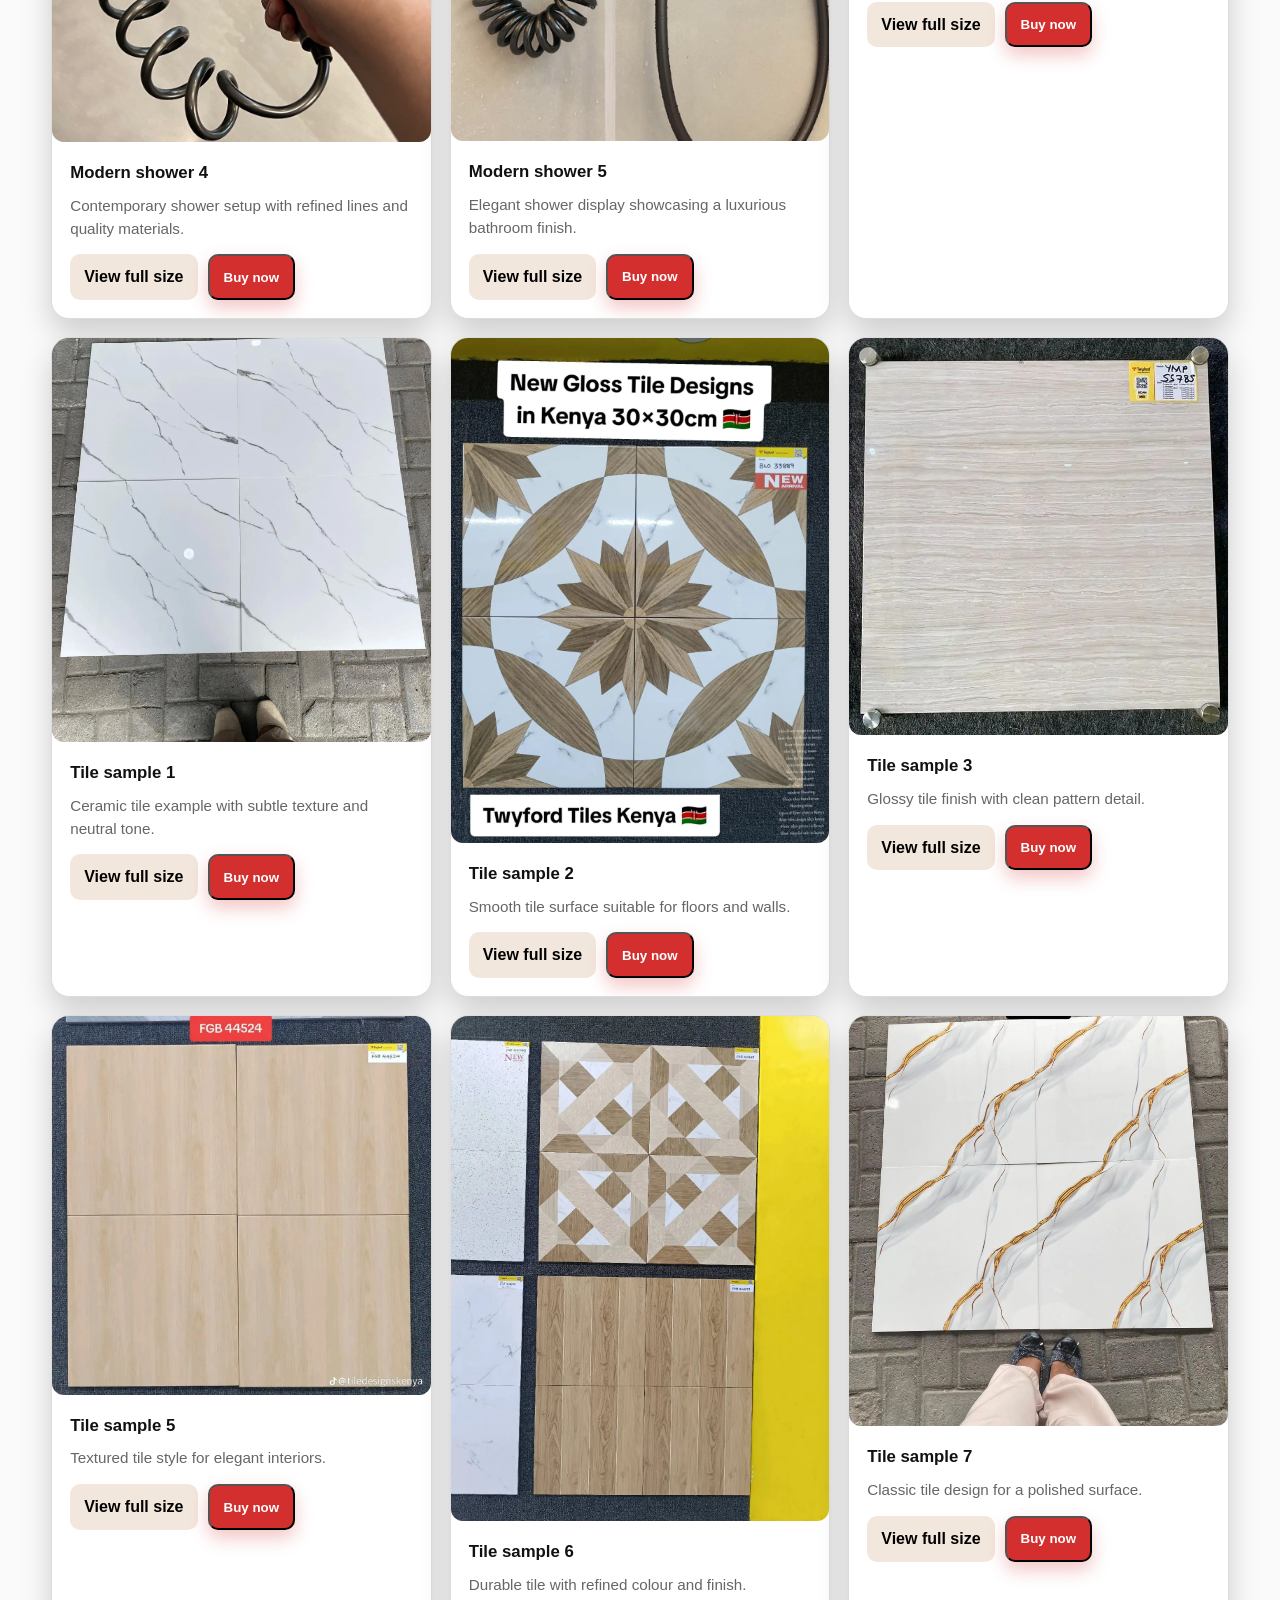
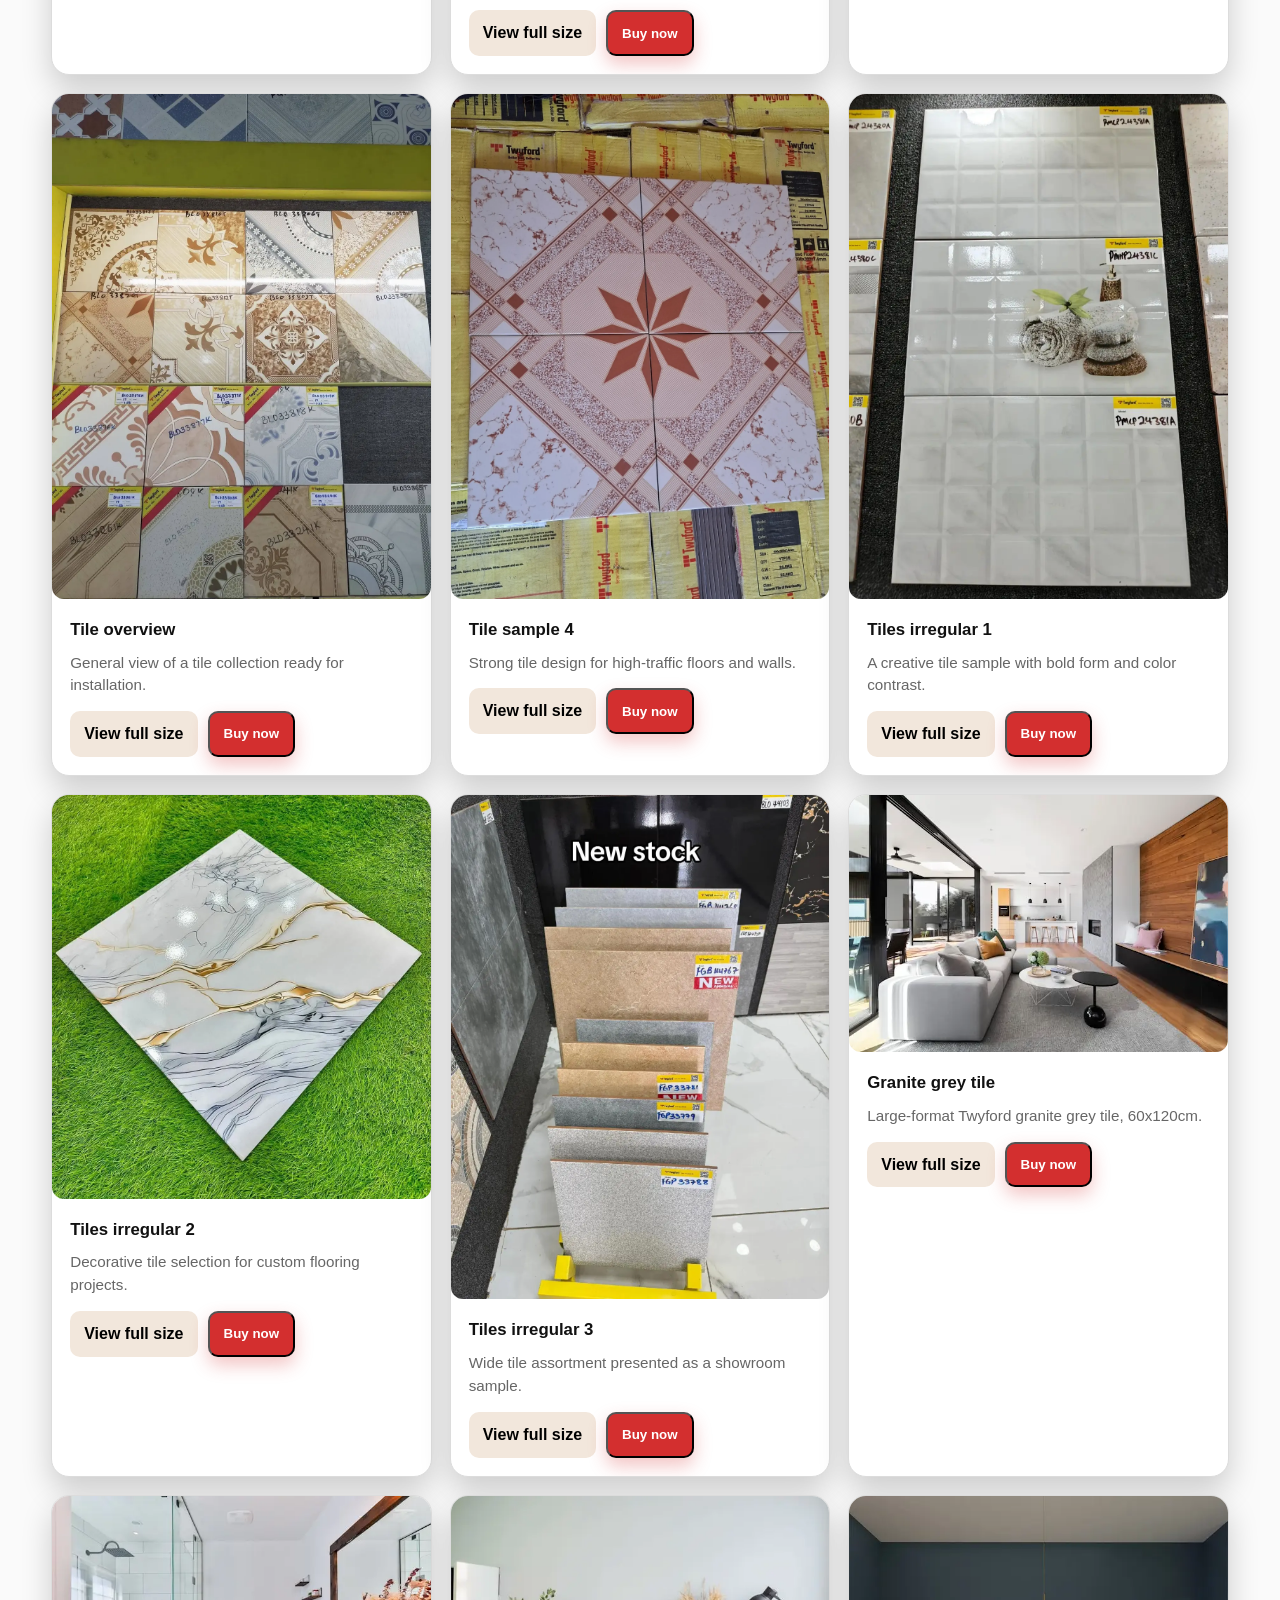
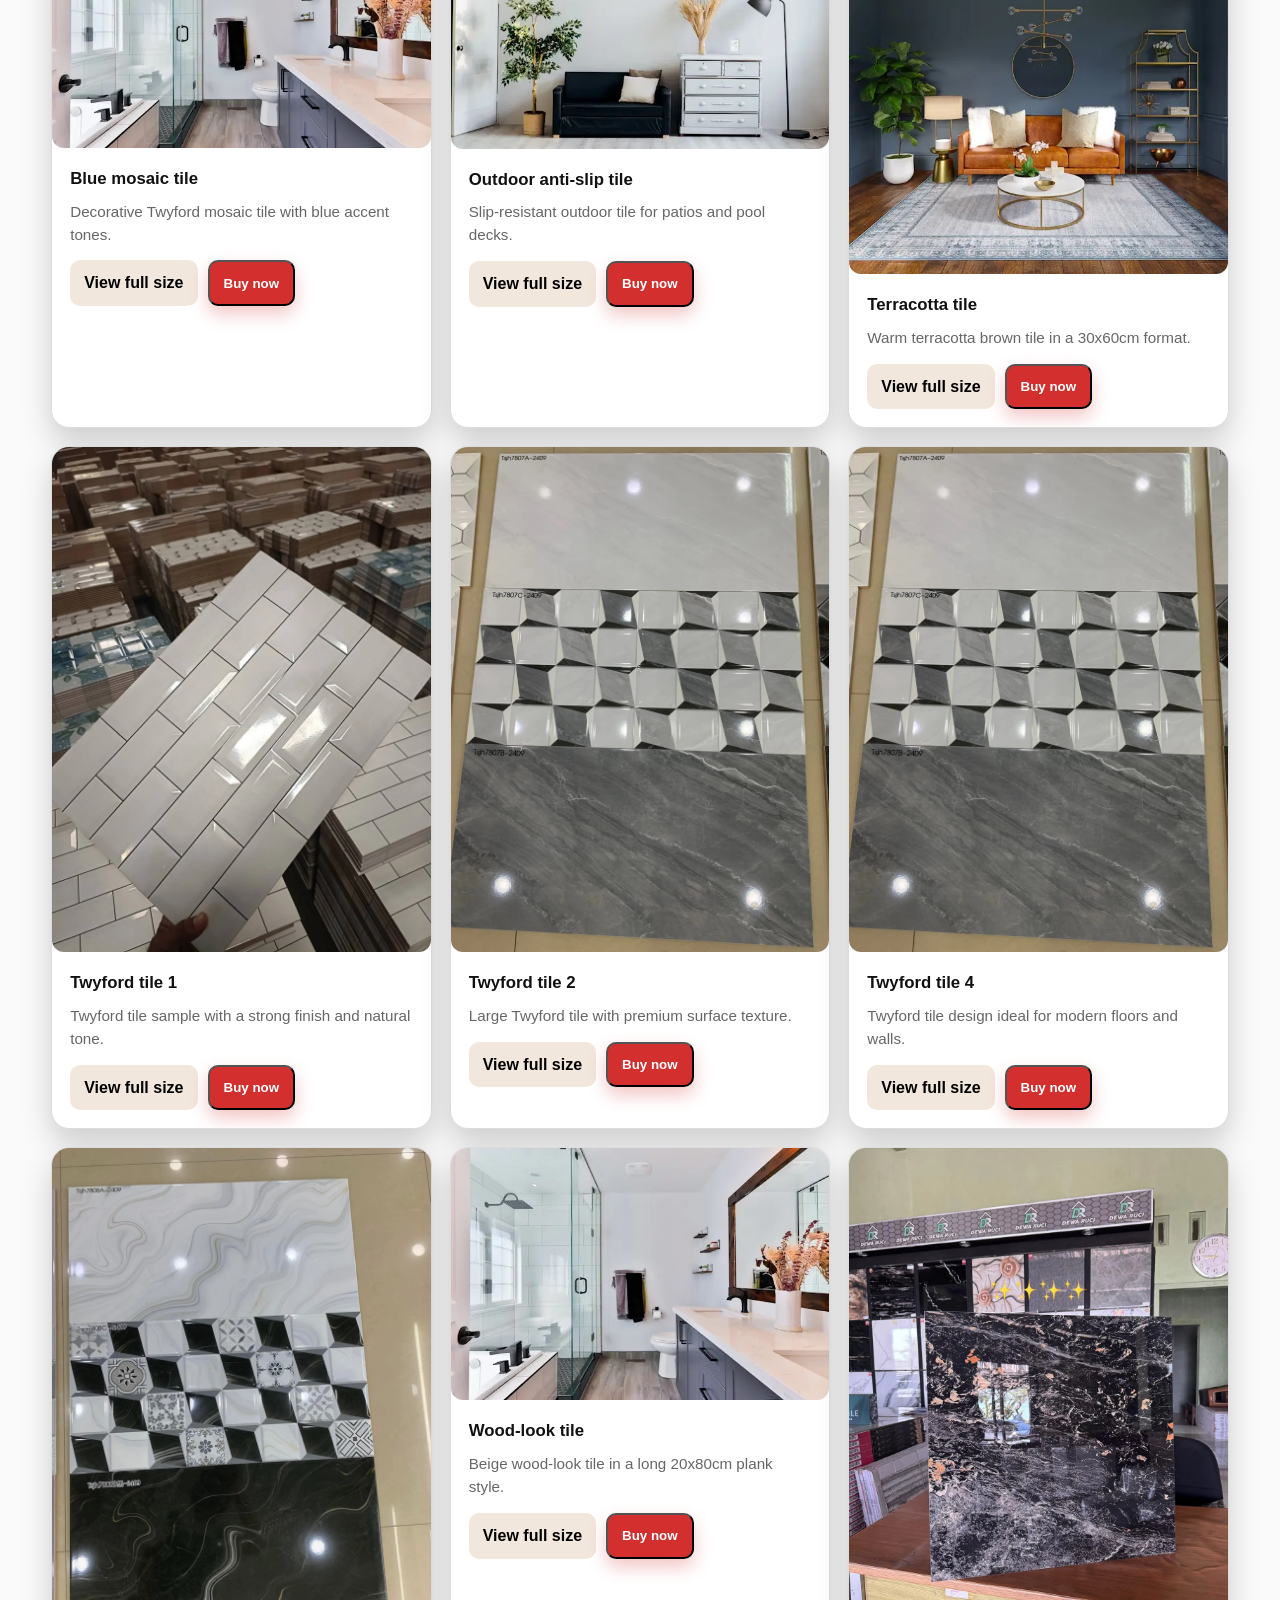
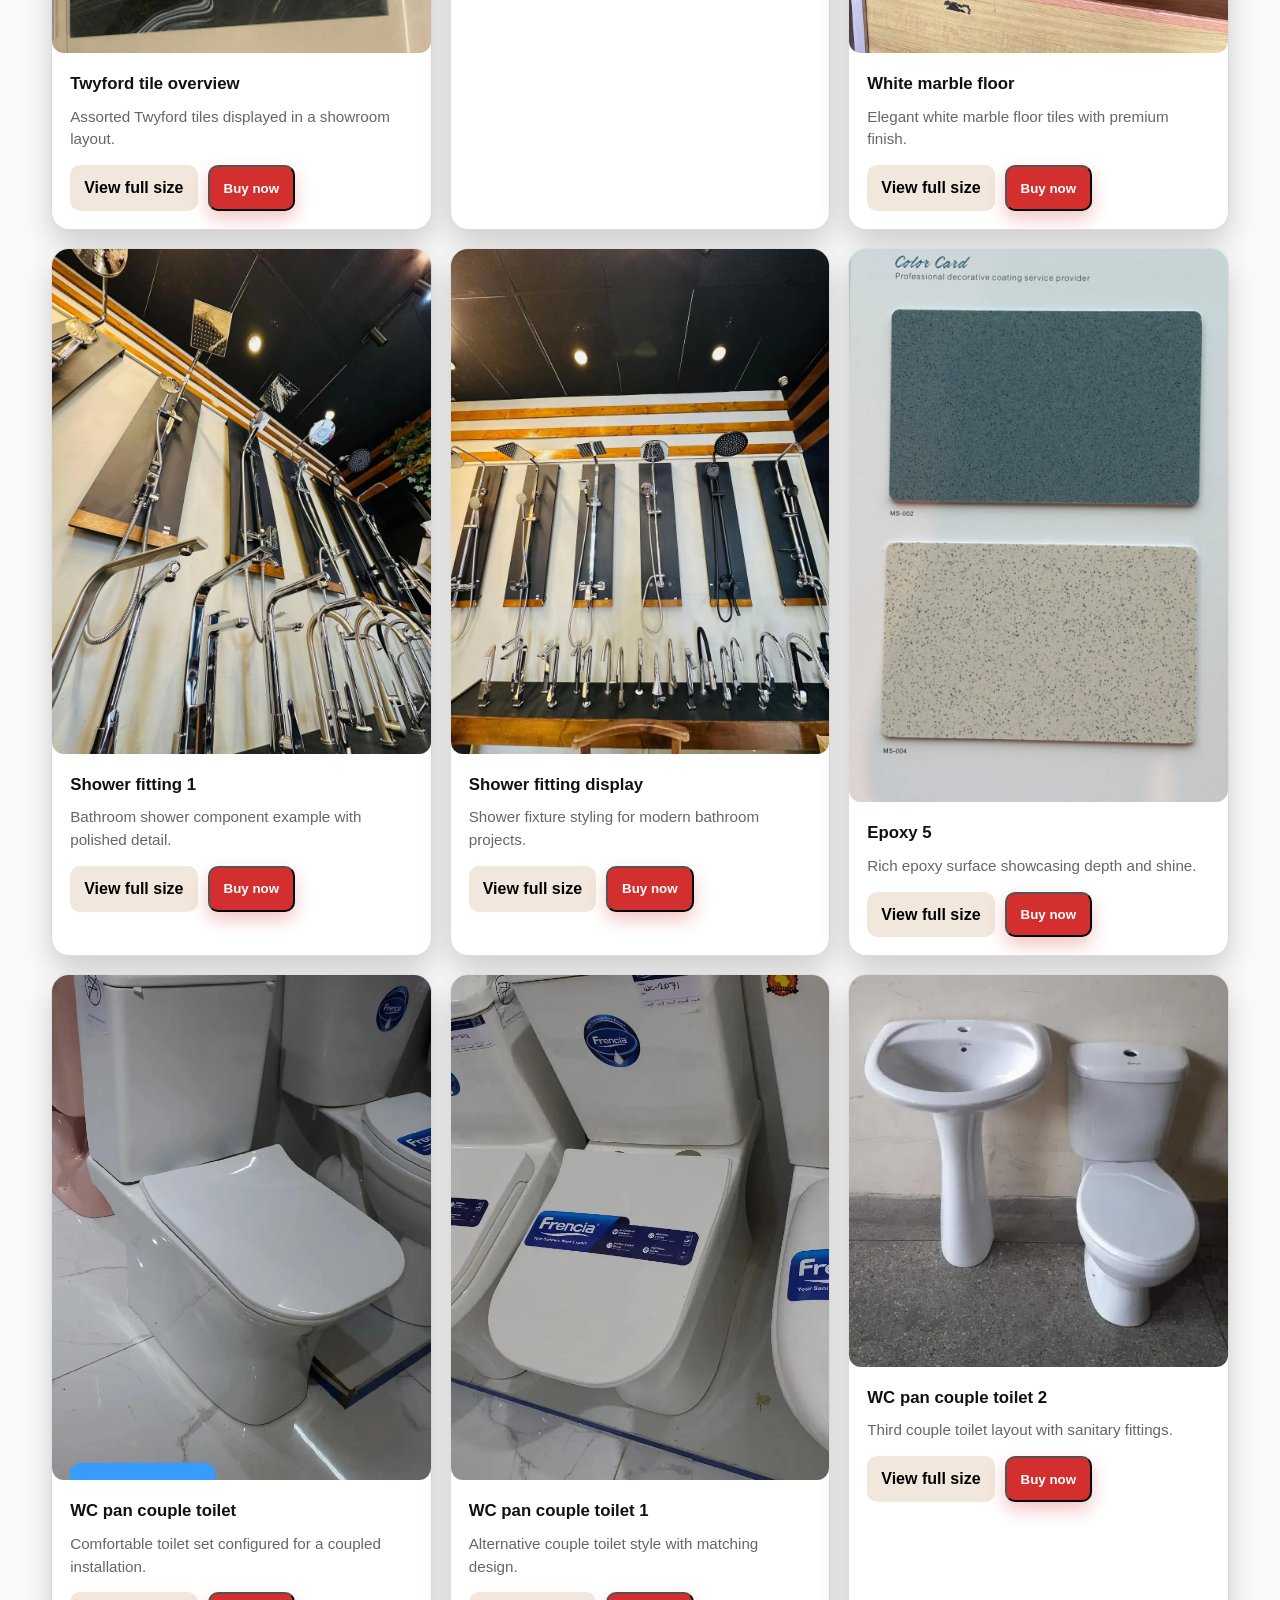
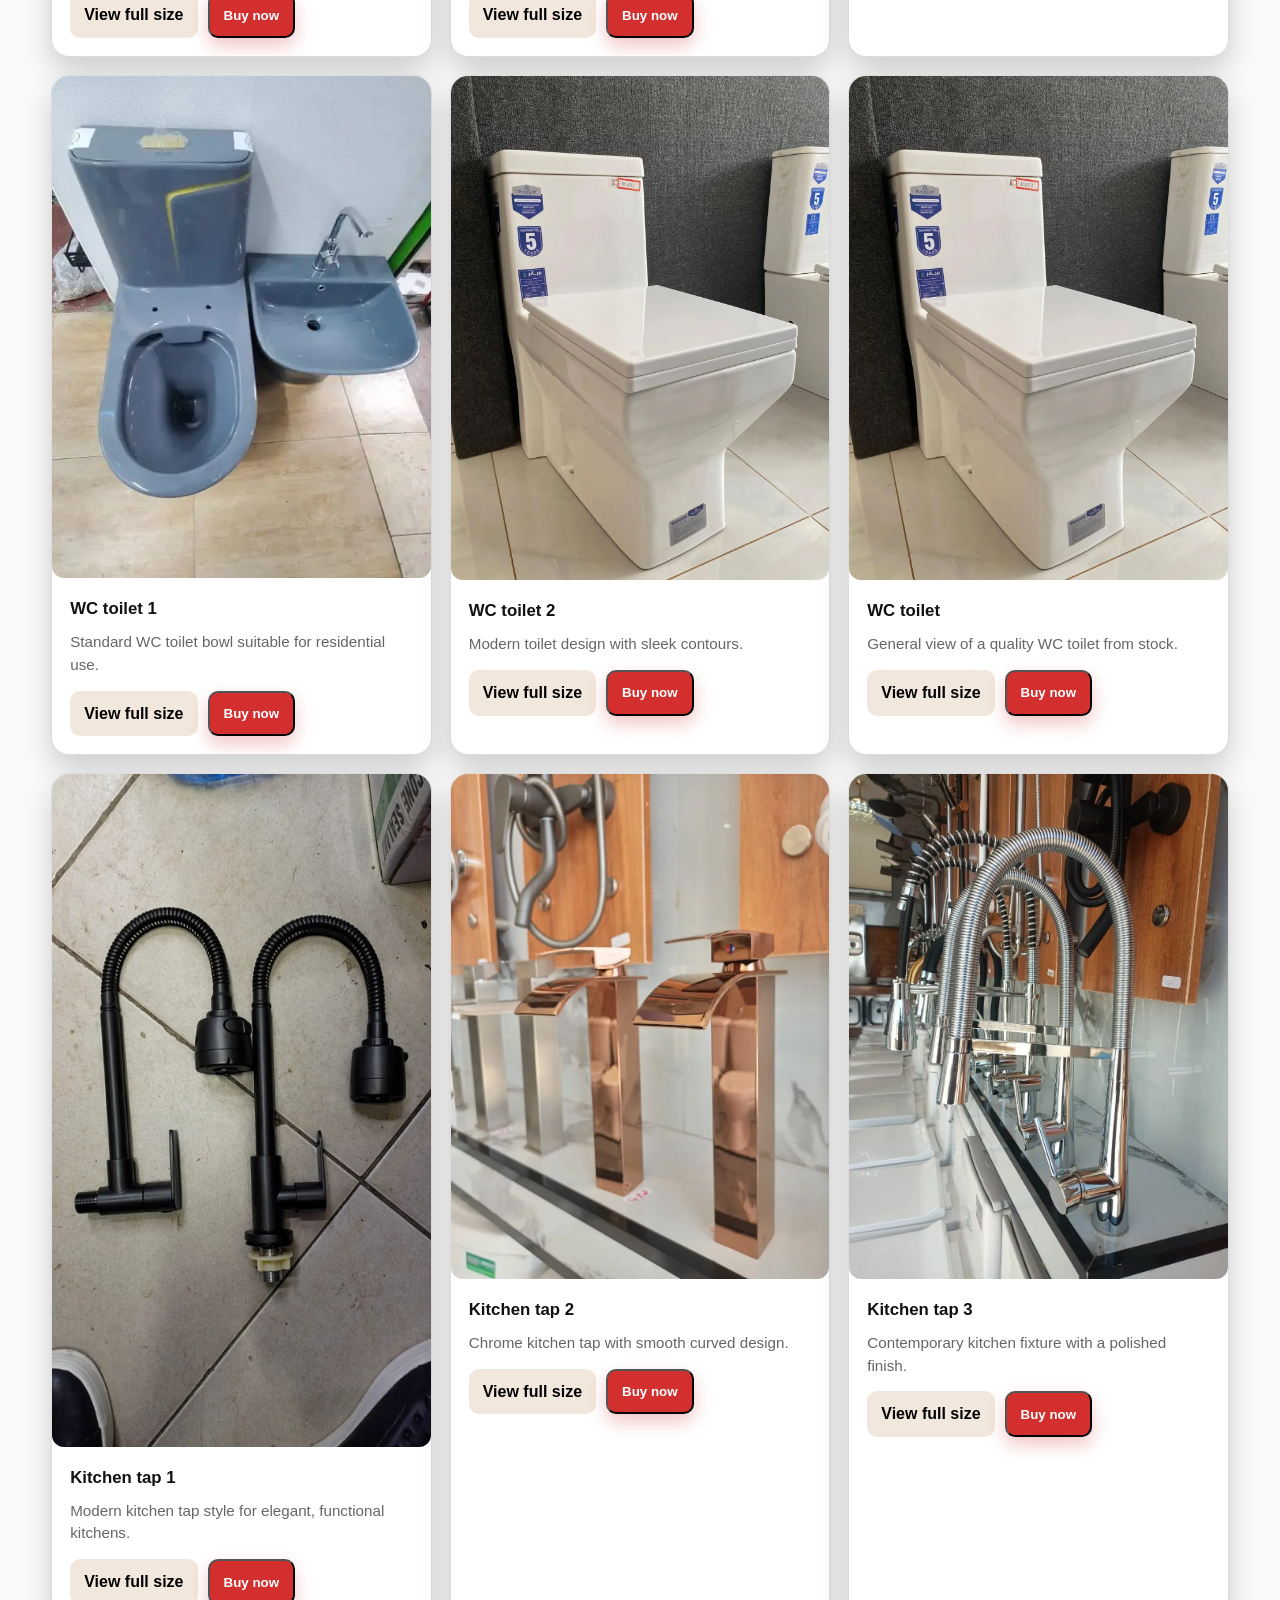
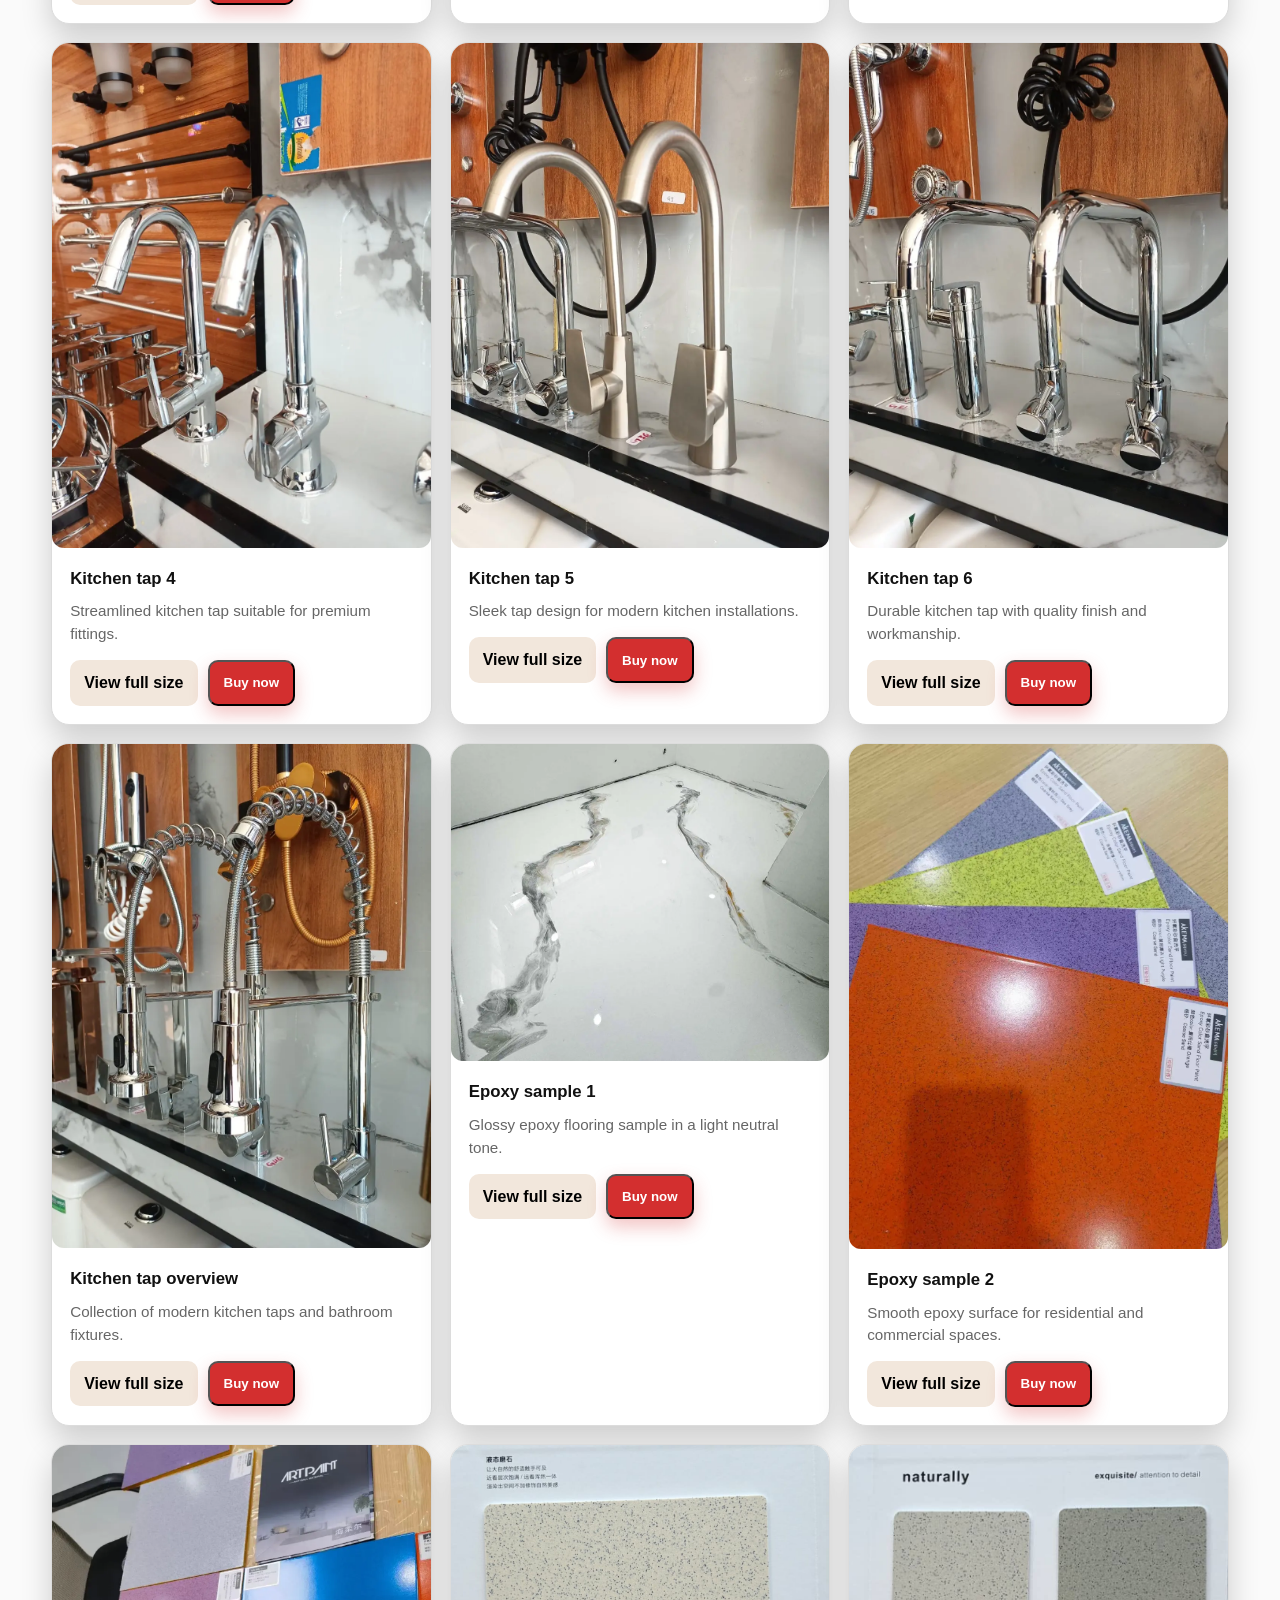
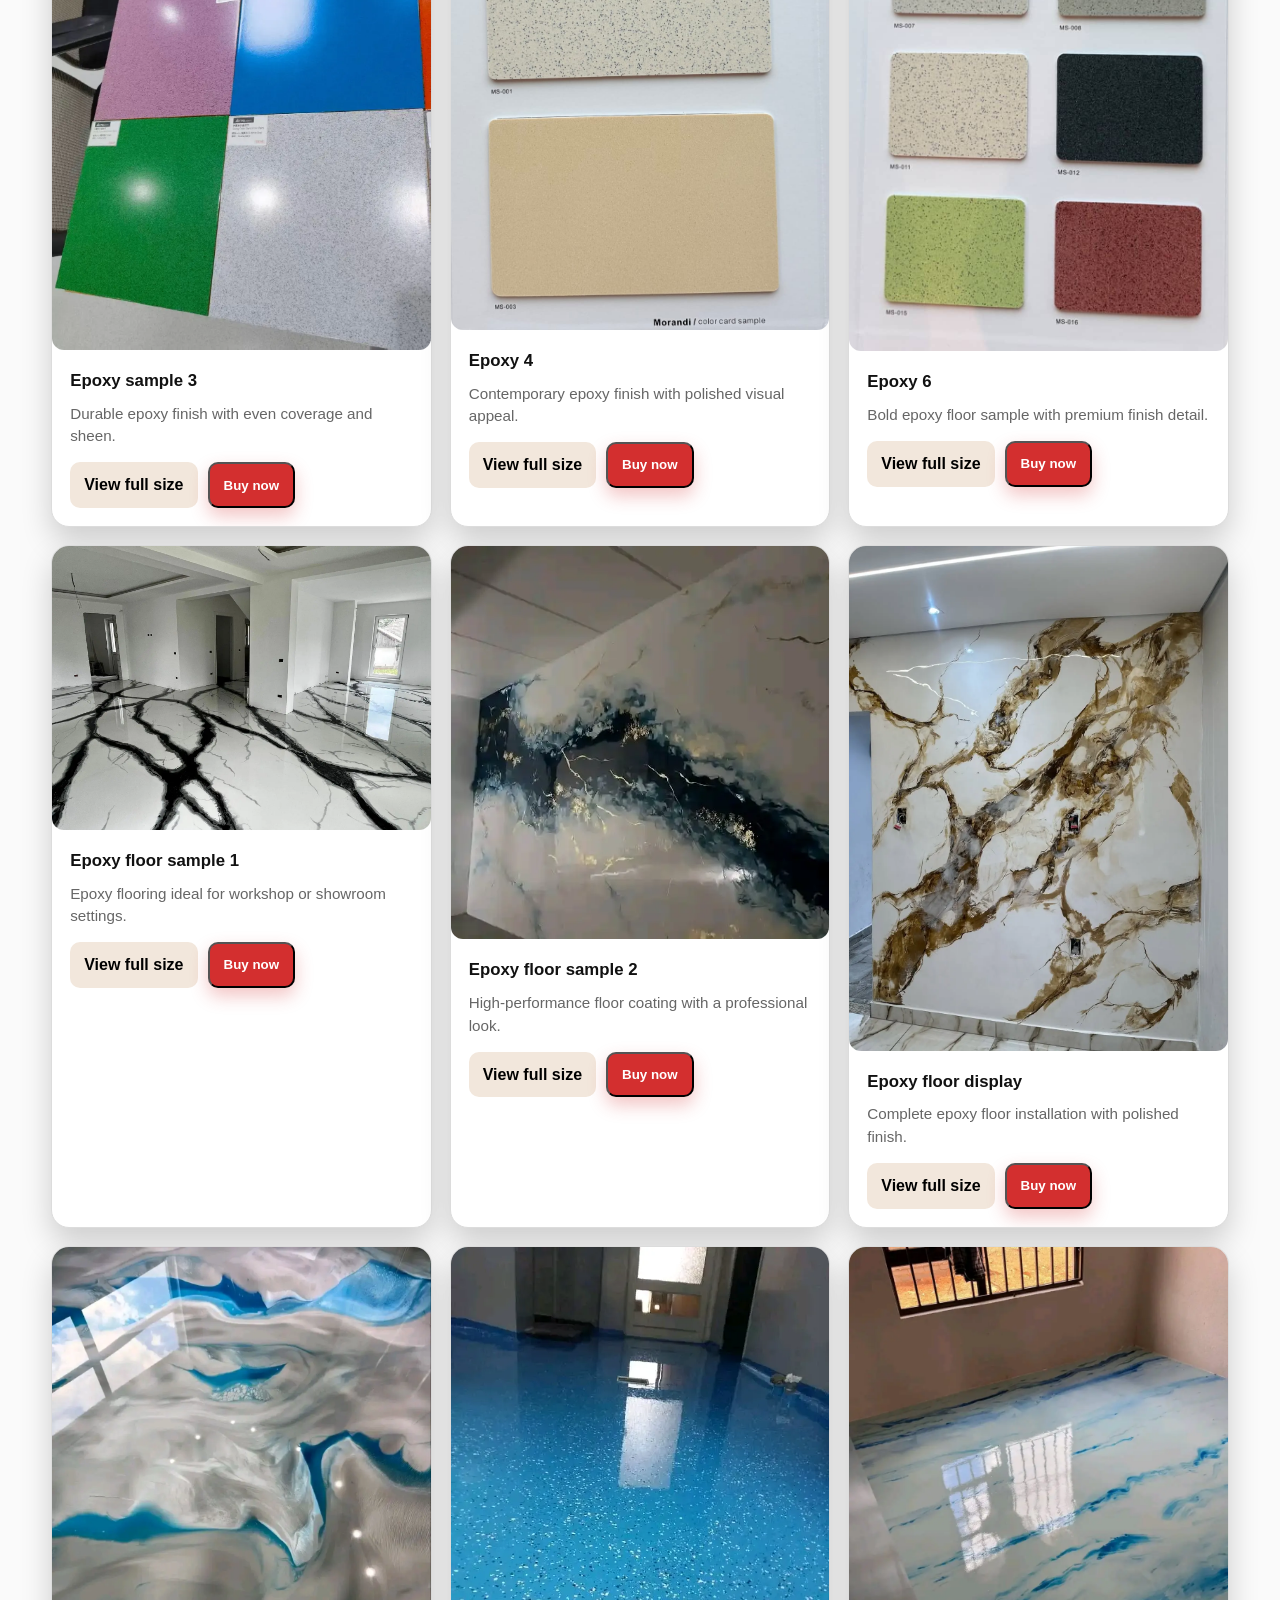
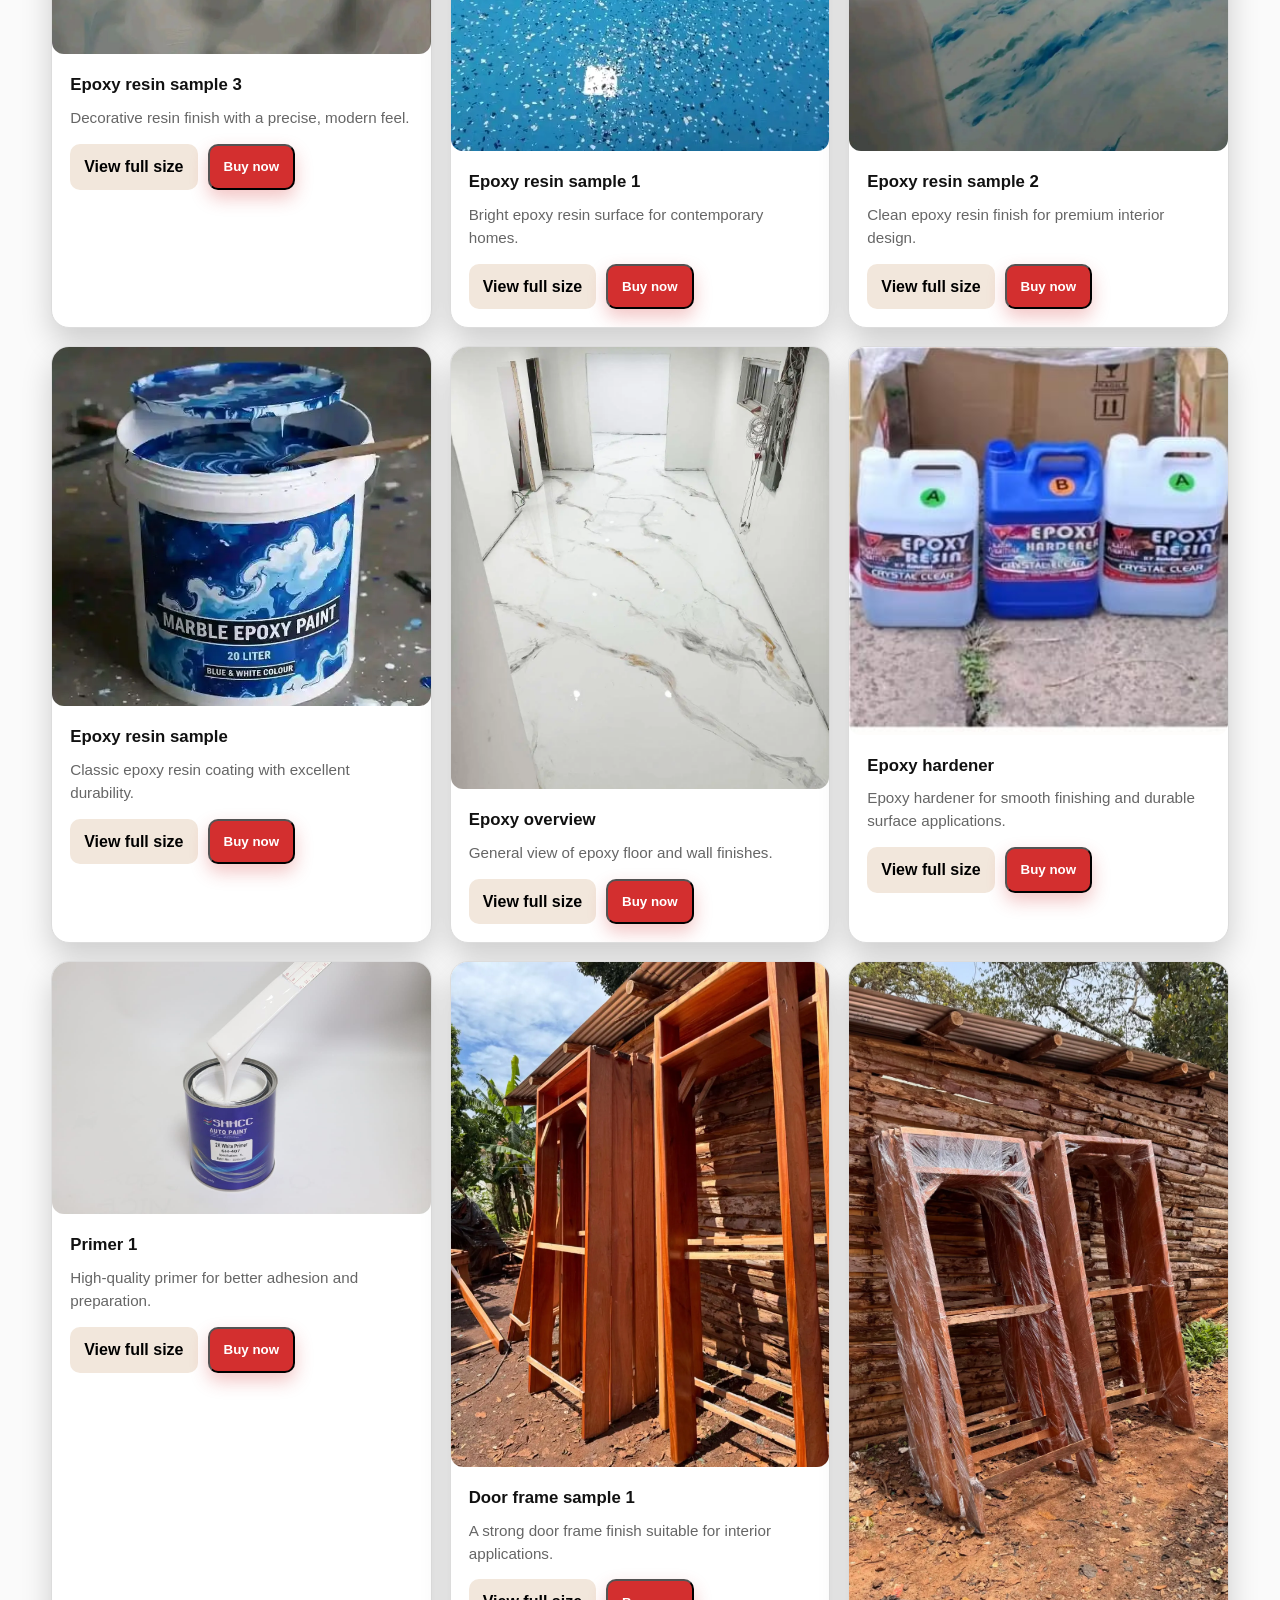
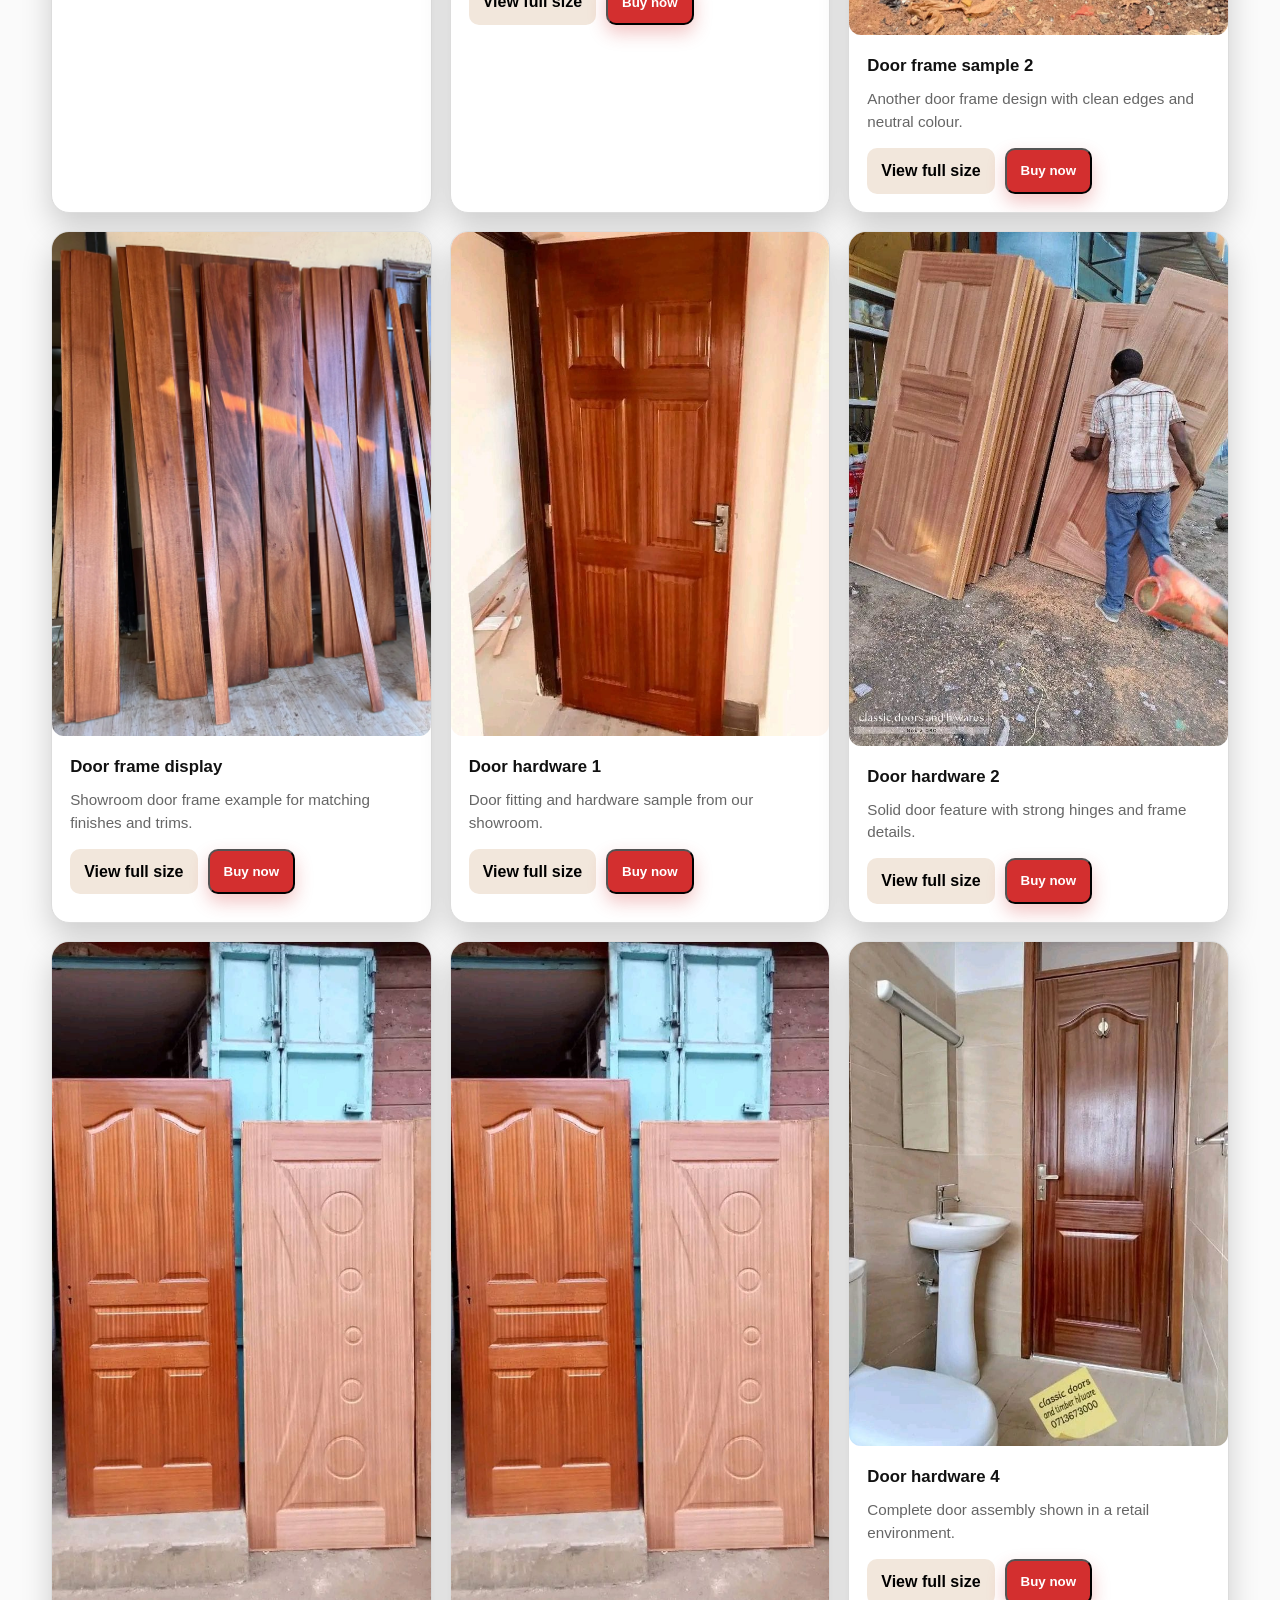
<file: Twyford_Tiles_Contact_WhatsApp_Updated/tiles/images.html>
<!DOCTYPE html>
<html lang="en">

<head>
    <meta charset="UTF-8" />
    <meta name="viewport" content="width=device-width, initial-scale=1.0" />
    <title>Image Gallery | International Twyford Keda Ceramics</title>
    <meta name="description" content="View the International Twyford Keda Ceramics product gallery, including tiles, bathroom fittings, doors, finishes, and showroom photography." />
    <style>
         :root {
            --primary: #b71c1c;
            --primary-dark: #000000;
            --secondary: #e53935;
            --light: #fafafa;
            --dark: #111111;
            --gray: #666666;
            --white: #ffffff;
            --border: #dcdcdc;
            --shadow: 0 14px 30px rgba(0, 0, 0, 0.18);
        }
        
        * {
            box-sizing: border-box;
            margin: 0;
            padding: 0;
        }
        
        body {
            font-family: Arial, Helvetica, sans-serif;
            background: var(--light);
            color: var(--dark);
            line-height: 1.6;
        }
        
        a {
            color: inherit;
            text-decoration: none;
        }
        
        img {
            display: block;
            width: 100%;
            height: auto;
            border-radius: 12px;
        }
        
        .container {
            width: min(1180px, 92%);
            margin: auto;
        }
        
        .topbar {
            background: var(--primary-dark);
            color: var(--white);
            font-size: 0.9rem;
            padding: 8px 0;
        }
        
        .topbar-content {
            display: flex;
            justify-content: space-between;
            gap: 20px;
            flex-wrap: wrap;
        }
        
        header {
            position: sticky;
            top: 0;
            z-index: 1000;
            background: var(--primary-dark);
            box-shadow: 0 3px 18px rgba(0, 0, 0, 0.18);
        }
        
        .navbar {
            min-height: 76px;
            display: flex;
            align-items: center;
            justify-content: space-between;
            gap: 20px;
        }
        
        .logo {
            display: flex;
            align-items: center;
            gap: 10px;
            font-weight: 800;
            color: var(--primary);
        }
        
        .logo-icon {
            width: 44px;
            height: 44px;
            border-radius: 10px;
            overflow: hidden;
            display: grid;
            place-items: center;
            background: var(--primary);
            color: var(--white);
        }
        
        .logo-icon img {
            width: 100%;
            height: 100%;
            object-fit: cover;
            display: block;
            color: var(--secondary);
            font-size: 0.68rem;
            margin-top: 3px;
            letter-spacing: 0.8px;
        }
        
        .nav-links {
            display: flex;
            list-style: none;
            gap: 24px;
            font-weight: 600;
            color: var(--white);
        }
        
        .nav-links a:hover {
            color: var(--secondary);
        }
        
        .menu-btn {
            display: none;
            border: 0;
            background: transparent;
            font-size: 1.6rem;
            cursor: pointer;
            color: var(--dark);
        }
        
        .hero,
        .section {
            padding: 70px 0;
        }
        
        .hero {
            background: linear-gradient(180deg, #f8f3ed 0%, #e8d4bf 100%);
        }
        
        .hero-content,
        .section-heading {
            display: grid;
            gap: 18px;
        }
        
        .hero h1,
        .section-heading h2 {
            font-size: clamp(2rem, 2.5vw, 3rem);
            line-height: 1.05;
        }
        
        .hero p,
        .section-heading p {
            max-width: 760px;
            color: var(--gray);
            font-size: 1rem;
        }
        
        .gallery-grid {
            display: grid;
            grid-template-columns: repeat(3, minmax(0, 1fr));
            gap: 18px;
            margin-top: 30px;
        }
        
        .gallery-card {
            background: var(--white);
            border: 1px solid var(--border);
            border-radius: 18px;
            box-shadow: var(--shadow);
            overflow: hidden;
        }
        
        .gallery-card-content {
            padding: 18px;
        }
        
        .gallery-card h3 {
            margin-bottom: 8px;
            font-size: 1.05rem;
        }
        
        .gallery-card p {
            color: var(--gray);
            font-size: 0.95rem;
            line-height: 1.5;
        }
        
        .gallery-buttons {
            display: flex;
            flex-wrap: wrap;
            gap: 10px;
            margin-top: 14px;
        }
        
        .gallery-card a,
        .gallery-card button {
            display: inline-flex;
            align-items: center;
            justify-content: center;
            min-height: 42px;
            padding: 10px 14px;
            border-radius: 10px;
            font-weight: 700;
            text-decoration: none;
            transition: transform 0.2s ease, box-shadow 0.2s ease;
        }
        
        .gallery-card a {
            background: #f2e7dc;
            color: var(--primary-dark);
        }
        
        .whatsapp-btn {
            background: #d32f2f;
            color: var(--white);
            font-weight: 800;
            box-shadow: 0 8px 18px rgba(211, 47, 47, 0.28);
        }
        
        .gallery-card a:hover,
        .gallery-card button:hover {
            transform: translateY(-1px);
            box-shadow: 0 8px 20px rgba(0, 0, 0, 0.12);
            font-size: 0.95rem;
        }
        
        .buy-modal {
            position: fixed;
            inset: 0;
            background: rgba(0, 0, 0, 0.72);
            display: grid;
            place-items: center;
            padding: 18px;
            z-index: 2500;
        }
        
        .buy-modal.hidden {
            display: none;
        }
        
        .buy-modal-card {
            width: min(520px, 100%);
            background: var(--white);
            border-radius: 14px;
            padding: 22px;
            box-shadow: var(--shadow);
        }
        
        .buy-modal-card h3 {
            color: var(--primary);
            margin-bottom: 6px;
        }
        
        .buy-modal-card p {
            color: var(--gray);
            margin-bottom: 14px;
        }
        
        .buy-form {
            display: grid;
            gap: 12px;
        }
        
        .buy-form label {
            display: grid;
            gap: 6px;
            font-weight: 700;
            color: var(--dark);
        }
        
        .buy-form input,
        .buy-form textarea,
        .buy-form select,
        .buy-form input {
            width: 100%;
            border: 1px solid #d8e0da;
            border-radius: 8px;
            padding: 10px 12px;
            font: inherit;
        }
        
        .buy-form-actions {
            display: flex;
            justify-content: flex-end;
            gap: 10px;
            margin-top: 4px;
        }
        
        .buy-form-actions button {
            border: 0;
            border-radius: 8px;
            padding: 11px 14px;
            font-weight: 700;
            cursor: pointer;
        }
        
        .buy-cancel {
            background: #f0f0f0;
            color: var(--dark);
        }
        
        .buy-submit {
            background: #d32f2f;
            color: var(--white);
        }
        
        .footer-links {
            display: flex;
            gap: 18px;
            flex-wrap: wrap;
        }
        
        .footer-links a:hover {
            color: var(--primary);
        }
        
        .floating-whatsapp {
            position: fixed;
            right: 24px;
            bottom: 24px;
            width: 54px;
            height: 54px;
            border-radius: 50%;
            background: var(--secondary);
            color: #fff;
            display: grid;
            place-items: center;
            font-size: 1.4rem;
            text-decoration: none;
            box-shadow: 0 12px 30px rgba(0, 0, 0, 0.18);
        }
        
        @media (max-width: 1024px) {
            .gallery-grid {
                grid-template-columns: repeat(2, minmax(0, 1fr));
            }
            .hero h1 {
                font-size: 2.5rem;
            }
            .hero p {
                font-size: 0.98rem;
            }
        }
        
        @media (max-width: 720px) {
            .navbar {
                gap: 12px;
            }
            .nav-links {
                display: none;
                position: absolute;
                top: 76px;
                left: 0;
                right: 0;
                padding: 20px 5%;
                flex-direction: column;
                align-items: flex-start;
                background: var(--white);
                box-shadow: 0 10px 20px rgba(0, 0, 0, 0.08);
            }
            .nav-links.open {
                display: flex;
            }
            .menu-btn {
                display: inline-flex;
            }
            .gallery-grid {
                grid-template-columns: 1fr;
            }
            .hero {
                padding: 40px 0;
            }
            .hero-content {
                gap: 14px;
            }
            .hero h1 {
                font-size: 2rem;
            }
            .gallery-card {
                border-radius: 14px;
            }
            .footer-content {
                flex-direction: column;
                align-items: flex-start;
            }
            .floating-whatsapp {
                right: 16px;
                bottom: 16px;
                width: 48px;
                height: 48px;
            }
            .buy-form input,
            .buy-form textarea,
            .buy-form select {
                min-height: 44px;
                font-size: 1rem;
                padding: 12px;
            }
        }

        .floating-actions {
            position: fixed;
            right: 22px;
            bottom: 22px;
            z-index: 3000;
            display: flex;
            flex-direction: column;
            gap: 10px;
        }

        .floating-action {
            width: 56px;
            height: 56px;
            border-radius: 50%;
            display: grid;
            place-items: center;
            color: #fff;
            text-decoration: none;
            font-weight: 900;
            font-size: 1.35rem;
            box-shadow: 0 8px 22px rgba(0,0,0,.24);
            transition: transform .2s ease, box-shadow .2s ease;
        }

        .floating-action:hover {
            transform: translateY(-2px) scale(1.04);
            box-shadow: 0 12px 26px rgba(0,0,0,.3);
        }

        .floating-call { background: #1565c0; }
        .floating-wa { background: #25d366; }

        .contact-number-bar {
            display: flex;
            flex-wrap: wrap;
            gap: 12px 20px;
            align-items: center;
            margin-top: 14px;
            font-weight: 700;
        }

        .contact-number-bar a { text-decoration: underline; text-underline-offset: 3px; }

        @media (max-width: 700px) {
            .floating-actions { right: 14px; bottom: 14px; gap: 8px; }
            .floating-action { width: 50px; height: 50px; font-size: 1.15rem; }
            .topbar-content { gap: 6px 14px; }
        }
    </style>
</head>

<body>
    <div class="topbar">
        <div class="container topbar-content">
            <span>Quality building finishes at competitive prices</span>
            <span>Call us: <a href="tel:0782603291" aria-label="Call International Twyford Keda Ceramics"><strong>0782 603 291</strong></a></span>
            <span class="topbar-whatsapp">WhatsApp: <a href="https://wa.me/254762531064" target="_blank" rel="noopener"><strong>+254 762 531064</strong></a></span>
        </div>
    </div>

    <header>
        <nav class="navbar container">
            <a href="index.html" class="logo">
                <span class="logo-icon"><img src="Twyford tiles.webp" alt="Refined Living logo" /></span>
                <span>International Twyford <small>KEDA CERAMICS</small></span>
            </a>
            <button class="menu-btn" aria-label="Open navigation menu" onclick="toggleMenu()">☰</button>
            <ul class="nav-links" id="navLinks">
                <li><a href="index.html" onclick="closeMenu()">Home</a></li>
                <li><a href="images.html" onclick="closeMenu()">Images</a></li>
                <li><a href="contact.html" onclick="closeMenu()">Contact</a></li>
            </ul>
        </nav>
    </header>

    <main>
        <section class="hero">
            <div class="container hero-content">
                <h1>Product gallery and showroom images</h1>
                <p>Browse our full catalog of tiles, epoxy finishes, bathroom fixtures, doors, smart locks and showroom photography.</p>
            </div>
        </section>

        <section class="section">
            <div class="container">
                <div class="section-heading">
                    <h2>All images from the local gallery</h2>
                    <p>Each photo includes a short description so you can review the product style before ordering.</p>
                </div>

                <div class="gallery-grid" id="galleryGrid"></div>
            </div>
        </section>
    </main>

    <footer>
        <div class="container footer-content">
            <span>© <span id="year"></span> International Twyford Keda Ceramics.</span>
            <span>Email: <a href="mailto:Info@twyfordfactory.co.ke">Info@twyfordfactory.co.ke</a></span>
            <div class="footer-links">
                <a href="index.html">Home</a>
                <a href="images.html">Images</a>
                <a href="contact.html">Contact</a>
            </div>
        </div>
    </footer>

    <div class="buy-modal hidden" id="buyModal" aria-hidden="true">
        <div class="buy-modal-card">
            <h3>Order request</h3>
            <p>Fill in your order details and we will send it to WhatsApp.</p>
            <form class="buy-form" id="buyForm">
                <label>
                    Product
                    <input id="buyProductName" name="product" type="text" readonly required>
                </label>
                <label>
                    Quantity needed
                    <input id="buyQuantity" name="quantity" type="number" min="1" value="1" required>
                </label>
                <label>
                    Size
                    <select id="buySize" name="size">
                        <option value="">— Select size —</option>
                    </select>
                </label>
                <label>
                    Safaricom number
                    <input id="buyPhone" name="phone" type="tel" placeholder="0712 345 678" required>
                </label>
                <label>
                    Location
                    <input id="buyLocation" name="location" type="text" placeholder="Nairobi" required>
                </label>
                <label>
                    Total price (Ksh)
                    <input id="buyTotal" name="total" type="number" min="1" required>
                </label>
                <div class="buy-form-actions">
                    <button class="buy-cancel" type="button" id="closeBuyModal">Cancel</button>
                    <button class="buy-submit" type="submit">Send to WhatsApp</button>
                </div>
            </form>
        </div>
    </div>
    <div class="floating-actions" aria-label="Contact options">
        <a class="floating-action floating-call" href="tel:0782603291" aria-label="Call us at 0782 603 291" title="Call 0782 603 291">☎</a>
        <a class="floating-action floating-wa" href="https://wa.me/254762531064" target="_blank" rel="noopener" aria-label="Order on WhatsApp at +254 762 531064" title="WhatsApp +254 762 531064">☏</a>
    </div>

    <script>
        function toggleMenu() {
            const navLinks = document.getElementById('navLinks');
            if (navLinks) {
                navLinks.classList.toggle('open');
            }
        }

        function closeMenu() {
            const navLinks = document.getElementById('navLinks');
            if (navLinks) {
                navLinks.classList.remove('open');
            }
        }

        const galleryItems = [{
            src: 'mordern showers (1).jpeg',
            title: 'Modern shower 1',
            description: 'Contemporary shower design with polished and elegant detailing.',
            price: 3500
        }, {
            src: 'mordern showers (2).jpeg',
            title: 'Modern shower 2',
            description: 'Stylish shower fixture with a premium finish for modern bathrooms.',
            price: 3500
        }, {
            src: 'mordern showers (3).jpeg',
            title: 'Modern shower 3',
            description: 'Clean shower installation concept designed for upscale interiors.',
            price: 3500
        }, {
            src: 'mordern showers (4).jpeg',
            title: 'Modern shower 4',
            description: 'Contemporary shower setup with refined lines and quality materials.',
            price: 3500
        }, {
            src: 'mordern showers (5).jpeg',
            title: 'Modern shower 5',
            description: 'Elegant shower display showcasing a luxurious bathroom finish.',
            price: 3500
        }, {
            src: 'door frames 1.webp',
            title: 'Door frame sample 1',
            description: 'A strong door frame finish suitable for interior applications.'
        }, {
            src: 'door frames 2.webp',
            title: 'Door frame sample 2',
            description: 'Another door frame design with clean edges and neutral colour.'
        }, {
            src: 'door frames.webp',
            title: 'Door frame display',
            description: 'Showroom door frame example for matching finishes and trims.'
        }, {
            src: 'Epoxy 1.webp',
            title: 'Epoxy sample 1',
            description: 'Glossy epoxy flooring sample in a light neutral tone.',
            price: 6000
        }, {
            src: 'Epoxy 2.webp',
            title: 'Epoxy sample 2',
            description: 'Smooth epoxy surface for residential and commercial spaces.',
            price: 6000
        }, {
            src: 'Epoxy 3.webp',
            title: 'Epoxy sample 3',
            description: 'Durable epoxy finish with even coverage and sheen.',
            price: 6000
        }, {
            src: 'epoxy (4).jpeg',
            title: 'Epoxy 4',
            description: 'Contemporary epoxy finish with polished visual appeal.',
            price: 6000
        }, {
            src: 'epoxy (5).jpeg',
            title: 'Epoxy 5',
            description: 'Rich epoxy surface showcasing depth and shine.'
        }, {
            src: 'epoxy (6).jpeg',
            title: 'Epoxy 6',
            description: 'Bold epoxy floor sample with premium finish detail.',
            price: 6000
        }, {
            src: 'Epoxy floor 1.webp',
            title: 'Epoxy floor sample 1',
            description: 'Epoxy flooring ideal for workshop or showroom settings.',
            price: 6000
        }, {
            src: 'Epoxy floor 2.webp',
            title: 'Epoxy floor sample 2',
            description: 'High-performance floor coating with a professional look.',
            price: 6000
        }, {
            src: 'Epoxy floor.webp',
            title: 'Epoxy floor display',
            description: 'Complete epoxy floor installation with polished finish.',
            price: 6000
        }, {
            src: 'Epoxy resin  3.webp',
            title: 'Epoxy resin sample 3',
            description: 'Decorative resin finish with a precise, modern feel.',
            price: 4200
        }, {
            src: 'Epoxy resin 1.webp',
            title: 'Epoxy resin sample 1',
            description: 'Bright epoxy resin surface for contemporary homes.',
            price: 4200
        }, {
            src: 'Epoxy resin 2.webp',
            title: 'Epoxy resin sample 2',
            description: 'Clean epoxy resin finish for premium interior design.',
            price: 4200
        }, {
            src: 'Epoxy resin.webp',
            title: 'Epoxy resin sample',
            description: 'Classic epoxy resin coating with excellent durability.',
            price: 4200
        }, {
            src: 'Epoxy.webp',
            title: 'Epoxy overview',
            description: 'General view of epoxy floor and wall finishes.',
            price: 6000
        }, {
            src: 'epoxy hardener.jpeg',
            title: 'Epoxy hardener',
            description: 'Epoxy hardener for smooth finishing and durable surface applications.',
            price: 1800
        }, {
            src: 'primer 1.jpeg',
            title: 'Primer 1',
            description: 'High-quality primer for better adhesion and preparation.',
            price: 1000
        }, {
            src: 'primer.jpeg',
            title: 'Primer',
            description: 'Versatile primer for a strong base and lasting finish.',
            price: 1000
        }, {
            src: 'door hardware  (1).jpeg',
            title: 'Door hardware 1',
            description: 'Door fitting and hardware sample from our showroom.'
        }, {
            src: 'door hardware  (2).jpeg',
            title: 'Door hardware 2',
            description: 'Solid door feature with strong hinges and frame details.'
        }, {
            src: 'door hardware  (3).jpeg',
            title: 'Door hardware 3',
            description: 'Detailed view of a high-quality door installation.'
        }, {
            src: 'door hardware  (3).jpeg',
            title: 'Door hardware 3 (webp)',
            description: 'WebP version of the same door detail for faster loading.'
        }, {
            src: 'door hardware  (4).jpeg',
            title: 'Door hardware 4',
            description: 'Complete door assembly shown in a retail environment.'
        }, {
            src: 'door hardware  (1).jpeg',
            title: 'Door hardware display',
            description: 'Door system mounted with a modern finish and trim.'
        }, {
            src: 'mordern kichen tap 1.webp',
            title: 'Kitchen tap 1',
            description: 'Modern kitchen tap style for elegant, functional kitchens.'
        }, {
            src: 'mordern kichen tap 2.webp',
            title: 'Kitchen tap 2',
            description: 'Chrome kitchen tap with smooth curved design.'
        }, {
            src: 'mordern kichen tap 3.webp',
            title: 'Kitchen tap 3',
            description: 'Contemporary kitchen fixture with a polished finish.'
        }, {
            src: 'mordern kichen tap 4.webp',
            title: 'Kitchen tap 4',
            description: 'Streamlined kitchen tap suitable for premium fittings.'
        }, {
            src: 'mordern kichen tap 5.webp',
            title: 'Kitchen tap 5',
            description: 'Sleek tap design for modern kitchen installations.'
        }, {
            src: 'mordern kichen tap 6.webp',
            title: 'Kitchen tap 6',
            description: 'Durable kitchen tap with quality finish and workmanship.'
        }, {
            src: 'mordern kichen tap.webp',
            title: 'Kitchen tap overview',
            description: 'Collection of modern kitchen taps and bathroom fixtures.'
        }, {
            src: 'showers 1.webp',
            title: 'Shower fitting 1',
            price: 3500,
            description: 'Bathroom shower component example with polished detail.'
        }, {
            src: 'showers.webp',
            title: 'Shower fitting display',
            price: 3500,
            description: 'Shower fixture styling for modern bathroom projects.'
        }, {
            src: 'smart door lock.webp',
            title: 'Smart lock',
            price: 9500,
            description: 'Smart lock design for secure and convenient door access.'
        }, {
            src: 'smart door locks.webp',
            title: 'Smart locks',
            price: 9500,
            description: 'Range of smart locking systems for home and office use.'
        }, {
            src: 'tile 1.webp',
            title: 'Tile sample 1',
            price: 700,
            description: 'Ceramic tile example with subtle texture and neutral tone.'
        }, {
            src: 'tile 2.webp',
            title: 'Tile sample 2',
            price: 700,
            description: 'Smooth tile surface suitable for floors and walls.'
        }, {
            src: 'tile 3.webp',
            title: 'Tile sample 3',
            price: 700,
            description: 'Glossy tile finish with clean pattern detail.'
        }, {
            src: 'tile 5.webp',
            title: 'Tile sample 5',
            price: 700,
            description: 'Textured tile style for elegant interiors.'
        }, {
            src: 'tile 6.webp',
            title: 'Tile sample 6',
            price: 700,
            description: 'Durable tile with refined colour and finish.'
        }, {
            src: 'tile 7.webp',
            title: 'Tile sample 7',
            price: 700,
            description: 'Classic tile design for a polished surface.'
        }, {
            src: 'tile.webp',
            title: 'Tile overview',
            price: 700,
            description: 'General view of a tile collection ready for installation.'
        }, {
            src: 'tile4.webp',
            title: 'Tile sample 4',
            price: 700,
            description: 'Strong tile design for high-traffic floors and walls.'
        }, {
            src: 'tiles,,.webp',
            title: 'Tiles irregular 1',
            price: 700,
            description: 'A creative tile sample with bold form and color contrast.'
        }, {
            src: 'tiles.,..webp',
            title: 'Tiles irregular 2',
            price: 700,
            description: 'Decorative tile selection for custom flooring projects.'
        }, {
            src: 'tiles..webp',
            title: 'Tiles irregular 3',
            price: 700,
            description: 'Wide tile assortment presented as a showroom sample.'
        }, {
            src: 'Twyford Granite Grey 60x120.webp',
            title: 'Granite grey tile',
            price: 700,
            description: 'Large-format Twyford granite grey tile, 60x120cm.'
        }, {
            src: 'Twyford Mosaic Blue 30x30,,.webp',
            title: 'Blue mosaic tile',
            price: 1050,
            description: 'Decorative Twyford mosaic tile with blue accent tones.'
        }, {
            src: 'Twyford Outdoor Anti-Slip 40x40.webp',
            title: 'Outdoor anti-slip tile',
            price: 1250,
            description: 'Slip-resistant outdoor tile for patios and pool decks.'
        }, {
            src: 'Twyford Terracotta Brown 30x60.webp',
            title: 'Terracotta tile',
            price: 1500,
            description: 'Warm terracotta brown tile in a 30x60cm format.'
        }, {
            src: 'Twyford tiles 1.webp',
            title: 'Twyford tile 1',
            price: 700,
            description: 'Twyford tile sample with a strong finish and natural tone.'
        }, {
            src: 'Twyford tiles 4.webp',
            title: 'Twyford tile 2',
            price: 700,
            description: 'Large Twyford tile with premium surface texture.'
        }, {
            src: 'Twyford tiles 4.webp',
            title: 'Twyford tile 4',
            price: 700,
            description: 'Twyford tile design ideal for modern floors and walls.'
        }, {
            src: 'Twyford tiles.webp',
            title: 'Twyford tile overview',
            price: 700,
            description: 'Assorted Twyford tiles displayed in a showroom layout.'
        }, {
            src: 'Twyford Wood Look Beige 20x80.webp',
            title: 'Wood-look tile',
            price: 700,
            description: 'Beige wood-look tile in a long 20x80cm plank style.'
        }, {
            src: 'wash room doors 1.webp',
            title: 'Washroom doors 1',
            description: 'Interior washroom door option with a clean look.'
        }, {
            src: 'wash room doors.webp',
            title: 'Washroom doors',
            description: 'Row of washroom doors styled for commercial spaces.'
        }, {
            src: 'washroom doors 2.webp',
            title: 'Washroom doors 2',
            description: 'Second washroom door sample with a modern finish.'
        }, {
            src: 'water proof door 1.webp',
            title: 'Waterproof door 1',
            description: 'Waterproof door sample for bathrooms and wet areas.'
        }, {
            src: 'water proof door 2.webp',
            title: 'Waterproof door 2',
            description: 'Waterproof door design built for moisture resistance.'
        }, {
            src: 'water proof door.webp',
            title: 'Waterproof door',
            description: 'General waterproof door product used in sanitary spaces.'
        }, {
            src: 'WC pan closed couple toilets.webp',
            title: 'WC pan couple toilet',
            price: 4500,
            description: 'Comfortable toilet set configured for a coupled installation.'
        }, {
            src: 'WC pan closed couple toilets1.webp',
            title: 'WC pan couple toilet 1',
            price: 4500,
            description: 'Alternative couple toilet style with matching design.'
        }, {
            src: 'WC pan closed couple toilets2.webp',
            title: 'WC pan couple toilet 2',
            price: 4500,
            description: 'Third couple toilet layout with sanitary fittings.'
        }, {
            src: 'WC toilet 1.webp',
            title: 'WC toilet 1',
            price: 4500,
            description: 'Standard WC toilet bowl suitable for residential use.'
        }, {
            src: 'WC toilet 2.webp',
            title: 'WC toilet 2',
            price: 4500,
            description: 'Modern toilet design with sleek contours.'
        }, {
            src: 'WC toilet.webp',
            title: 'WC toilet',
            price: 4500,
            description: 'General view of a quality WC toilet from stock.'
        }, {
            src: 'White marble floor tiles.webp',
            title: 'White marble floor',
            price: 2250,
            description: 'Elegant white marble floor tiles with premium finish.'
        }];

        function renderGallery() {
            const galleryGrid = document.getElementById('galleryGrid');
            if (!galleryGrid) {
                return;
            }

            const itemPriority = (item) => {
                const text = `${item.title} ${item.description} ${item.src}`.toLowerCase();
                if (/mordern showers|modern showers/.test(text)) return 0;
                if (/tile|tiles/.test(text)) return 1;
                if (/shower/.test(text)) return 2;
                if (/toilet|wc/.test(text)) return 3;
                if (/tap|kitchen/.test(text)) return 4;
                if (/door/.test(text)) return 6;
                return 5;
            };

            galleryGrid.innerHTML = '';
            [...galleryItems]
            .sort((a, b) => itemPriority(a) - itemPriority(b))
                .forEach((item) => {
                    const card = document.createElement('article');
                    card.className = 'gallery-card';

                    // determine sizes for the item
                    let sizes = '';
                    const text = `${item.title} ${item.description} ${item.src}`.toLowerCase();
                    const dimMatch = text.match(/(\d{2,3}x\d{2,3})/);
                    if (dimMatch) {
                        sizes = dimMatch[0];
                    } else if (/tile|tiles/.test(text)) {
                        sizes = '200x200,300x300,400x400,600x600,60x120,20x80,30x60';
                    } else if (/epoxy/.test(text)) {
                        sizes = 'per m²';
                    } else if (/primer|hardener|tap|smart lock|door|hardware|toilet|wc/.test(text)) {
                        sizes = 'Unit';
                    } else {
                        sizes = 'Unit';
                    }

                    card.innerHTML = `
                        <img src="${item.src}" alt="${item.title}" loading="lazy" />
                        <div class="gallery-card-content">
                            <h3>${item.title}</h3>
                            <p>${item.description}</p>
                            <div class="gallery-buttons">
                                <a href="${item.src}" target="_blank" rel="noopener">View full size</a>
                                <button class="whatsapp-btn buy-now-btn" type="button" data-product="${item.title}" data-price="${item.price ?? 1500}" data-sizes="${sizes}">Buy now</button>
                            </div>
                        </div>
                    `;
                    galleryGrid.appendChild(card);
                });
        }

        function initSite() {
            const yearEl = document.getElementById('year');
            if (yearEl) {
                yearEl.textContent = new Date().getFullYear();
            }

            const navLinks = document.getElementById('navLinks');
            if (navLinks) {
                document.querySelectorAll('.nav-links a').forEach((link) => {
                    link.addEventListener('click', closeMenu);
                });
            }

            renderGallery();

            const buyModal = document.getElementById('buyModal');
            const buyForm = document.getElementById('buyForm');
            const buyProductName = document.getElementById('buyProductName');
            const buyQuantity = document.getElementById('buyQuantity');
            const buySize = document.getElementById('buySize');
            const buyPhone = document.getElementById('buyPhone');
            const buyLocation = document.getElementById('buyLocation');
            const buyTotal = document.getElementById('buyTotal');
            let currentProductPrice = 1500;

            if (!buyModal || !buyForm || !buyProductName || !buyQuantity || !buyPhone || !buyLocation || !buyTotal) {
                return;
            }

            function openBuyModal(product, price, sizes) {
                buyProductName.value = product;
                currentProductPrice = Number(price);
                buyQuantity.value = 1;
                if (buySize) {
                    buySize.innerHTML = '<option value="">— Select size —</option>';
                    if (sizes) {
                        sizes.split(',').map(s => s.trim()).forEach((s) => {
                            const opt = document.createElement('option');
                            opt.value = s;
                            opt.textContent = s;
                            buySize.appendChild(opt);
                        });
                    }
                }
                buyPhone.value = '';
                buyLocation.value = '';
                buyTotal.value = currentProductPrice;
                buyModal.classList.remove('hidden');
                buyModal.setAttribute('aria-hidden', 'false');
            }

            function closeBuyModal() {
                buyModal.classList.add('hidden');
                buyModal.setAttribute('aria-hidden', 'true');
                buyForm.reset();
                buyTotal.value = '';
            }

            document.querySelectorAll('.buy-now-btn').forEach((button) => {
                button.addEventListener('click', () => {
                    openBuyModal(button.dataset.product, button.dataset.price, button.dataset.sizes || '');
                });
            });

            const closeButton = document.getElementById('closeBuyModal');
            if (closeButton) {
                closeButton.addEventListener('click', closeBuyModal);
            }

            buyModal.addEventListener('click', (event) => {
                if (event.target === buyModal) {
                    closeBuyModal();
                }
            });

            buyQuantity.addEventListener('input', () => {
                const quantity = parseInt(buyQuantity.value, 10);
                if (quantity > 0) {
                    buyTotal.value = quantity * currentProductPrice;
                }
            });

            buyForm.addEventListener('submit', (event) => {
                event.preventDefault();

                const quantity = parseInt(buyQuantity.value, 10);
                const phone = buyPhone.value.trim();
                const location = buyLocation.value.trim();
                const total = buyTotal.value.trim();
                const sizeValue = buySize ? (buySize.value || '') : '';

                if (!quantity || !phone || !location || !total) {
                    alert('Please fill in quantity, Safaricom number, location and total price.');
                    return;
                }

                const message = `Hello International Twyford Keda Ceramics,%0A%0AI would like to order:%0AProduct: ${encodeURIComponent(buyProductName.value)}%0AQuantity: ${quantity}%0ASize: ${encodeURIComponent(sizeValue)}%0ASafaricom number: ${encodeURIComponent(phone)}%0ALocation: ${encodeURIComponent(location)}%0ATotal price: ${encodeURIComponent(total)}%0A%0APlease confirm availability and delivery.`;
                const whatsappUrl = `https://wa.me/254762531064?text=${message}`;
                window.open(whatsappUrl, '_blank', 'noopener,noreferrer');
                closeBuyModal();
            });
        }

        document.addEventListener('DOMContentLoaded', initSite);
    </script>
</body>

</html>
</file>
